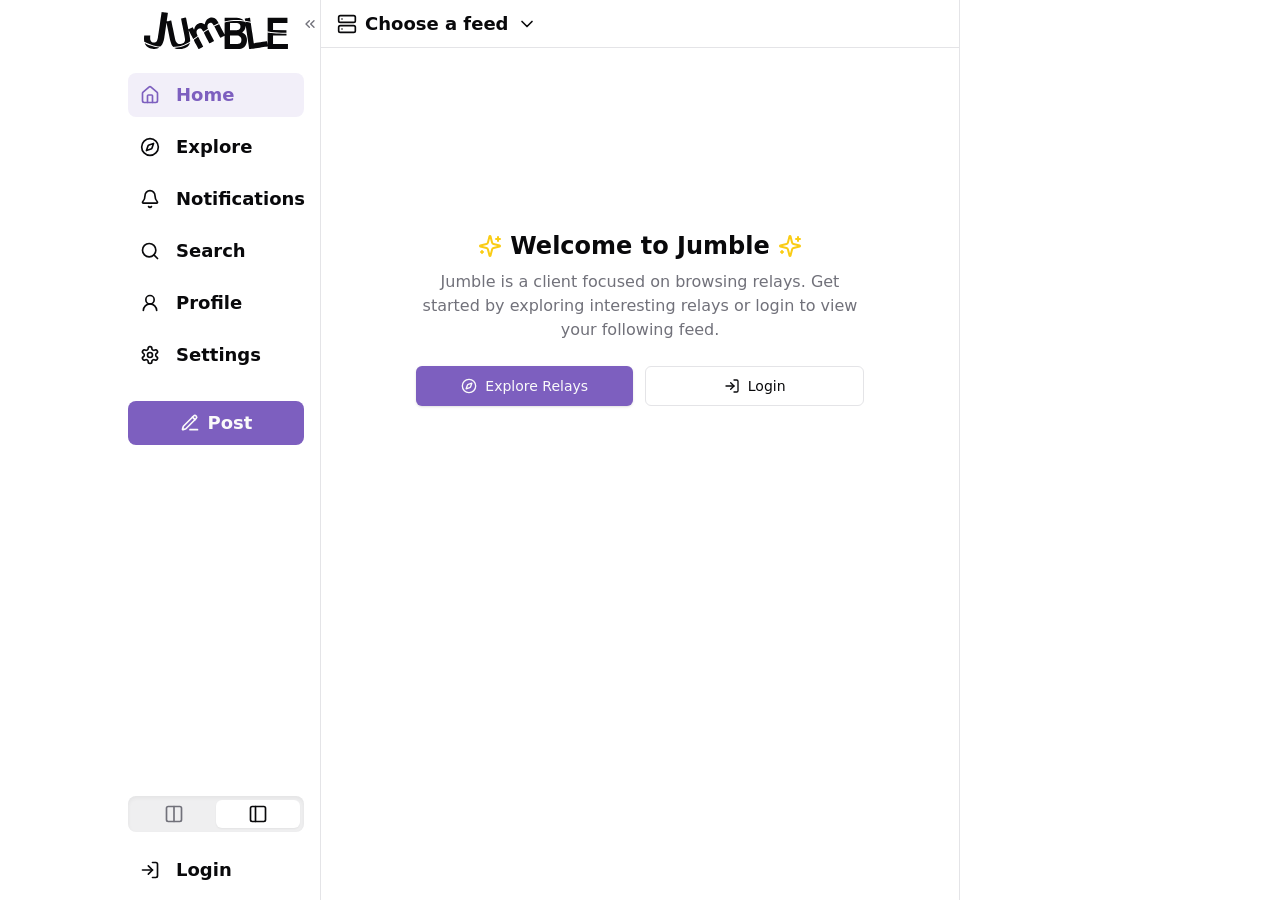
<file: index.html>
<!doctype html>
<html lang="en">
  <head>
    <meta charset="UTF-8" />
    <meta name="viewport" content="width=device-width, initial-scale=1.0, viewport-fit=cover" />

    <title>Jumble</title>
    <meta name="description" content="A user-friendly Nostr client for exploring relay feeds" />
    <meta
      name="keywords"
      content="jumble, nostr, web, client, relay, feed, social, pwa, simple, clean"
    />

    <meta name="apple-mobile-web-app-title" content="Jumble" />
    <link rel="icon" href="/favicon.ico" sizes="48x48" />
    <link rel="icon" href="/favicon.svg" sizes="any" type="image/svg+xml" />
    <meta name="theme-color" content="#171717" media="(prefers-color-scheme: dark)" />
    <meta name="theme-color" content="#FFFFFF" media="(prefers-color-scheme: light)" />

    <meta property="og:url" content="https://jumble.social" />
    <meta property="og:type" content="website" />
    <meta property="og:title" content="Jumble" />
    <meta
      property="og:description"
      content="A user-friendly Nostr client for exploring relay feeds"
    />
    <meta
      property="og:image"
      content="https://github.com/CodyTseng/jumble/blob/master/resources/og-image.png?raw=true"
    />
    <script type="module" crossorigin src="/assets/index-DAT8ymzg.js"></script>
    <link rel="stylesheet" crossorigin href="/assets/index-D54_c89b.css">
  <link rel="manifest" href="/manifest.webmanifest"><script id="vite-plugin-pwa:register-sw" src="/registerSW.js"></script></head>
  <body>
    <div id="root"></div>
  </body>
</html>
</file>
<file: assets/index-D54_c89b.css>
*,:before,:after{--tw-border-spacing-x: 0;--tw-border-spacing-y: 0;--tw-translate-x: 0;--tw-translate-y: 0;--tw-rotate: 0;--tw-skew-x: 0;--tw-skew-y: 0;--tw-scale-x: 1;--tw-scale-y: 1;--tw-pan-x: ;--tw-pan-y: ;--tw-pinch-zoom: ;--tw-scroll-snap-strictness: proximity;--tw-gradient-from-position: ;--tw-gradient-via-position: ;--tw-gradient-to-position: ;--tw-ordinal: ;--tw-slashed-zero: ;--tw-numeric-figure: ;--tw-numeric-spacing: ;--tw-numeric-fraction: ;--tw-ring-inset: ;--tw-ring-offset-width: 0px;--tw-ring-offset-color: #fff;--tw-ring-color: rgb(59 130 246 / .5);--tw-ring-offset-shadow: 0 0 #0000;--tw-ring-shadow: 0 0 #0000;--tw-shadow: 0 0 #0000;--tw-shadow-colored: 0 0 #0000;--tw-blur: ;--tw-brightness: ;--tw-contrast: ;--tw-grayscale: ;--tw-hue-rotate: ;--tw-invert: ;--tw-saturate: ;--tw-sepia: ;--tw-drop-shadow: ;--tw-backdrop-blur: ;--tw-backdrop-brightness: ;--tw-backdrop-contrast: ;--tw-backdrop-grayscale: ;--tw-backdrop-hue-rotate: ;--tw-backdrop-invert: ;--tw-backdrop-opacity: ;--tw-backdrop-saturate: ;--tw-backdrop-sepia: ;--tw-contain-size: ;--tw-contain-layout: ;--tw-contain-paint: ;--tw-contain-style: }::backdrop{--tw-border-spacing-x: 0;--tw-border-spacing-y: 0;--tw-translate-x: 0;--tw-translate-y: 0;--tw-rotate: 0;--tw-skew-x: 0;--tw-skew-y: 0;--tw-scale-x: 1;--tw-scale-y: 1;--tw-pan-x: ;--tw-pan-y: ;--tw-pinch-zoom: ;--tw-scroll-snap-strictness: proximity;--tw-gradient-from-position: ;--tw-gradient-via-position: ;--tw-gradient-to-position: ;--tw-ordinal: ;--tw-slashed-zero: ;--tw-numeric-figure: ;--tw-numeric-spacing: ;--tw-numeric-fraction: ;--tw-ring-inset: ;--tw-ring-offset-width: 0px;--tw-ring-offset-color: #fff;--tw-ring-color: rgb(59 130 246 / .5);--tw-ring-offset-shadow: 0 0 #0000;--tw-ring-shadow: 0 0 #0000;--tw-shadow: 0 0 #0000;--tw-shadow-colored: 0 0 #0000;--tw-blur: ;--tw-brightness: ;--tw-contrast: ;--tw-grayscale: ;--tw-hue-rotate: ;--tw-invert: ;--tw-saturate: ;--tw-sepia: ;--tw-drop-shadow: ;--tw-backdrop-blur: ;--tw-backdrop-brightness: ;--tw-backdrop-contrast: ;--tw-backdrop-grayscale: ;--tw-backdrop-hue-rotate: ;--tw-backdrop-invert: ;--tw-backdrop-opacity: ;--tw-backdrop-saturate: ;--tw-backdrop-sepia: ;--tw-contain-size: ;--tw-contain-layout: ;--tw-contain-paint: ;--tw-contain-style: }*,:before,:after{box-sizing:border-box;border-width:0;border-style:solid;border-color:#e5e7eb}:before,:after{--tw-content: ""}html,:host{line-height:1.5;-webkit-text-size-adjust:100%;-moz-tab-size:4;-o-tab-size:4;tab-size:4;font-family:ui-sans-serif,system-ui,sans-serif,"Apple Color Emoji","Segoe UI Emoji",Segoe UI Symbol,"Noto Color Emoji";font-feature-settings:normal;font-variation-settings:normal;-webkit-tap-highlight-color:transparent}body{margin:0;line-height:inherit}hr{height:0;color:inherit;border-top-width:1px}abbr:where([title]){-webkit-text-decoration:underline dotted;text-decoration:underline dotted}h1,h2,h3,h4,h5,h6{font-size:inherit;font-weight:inherit}a{color:inherit;text-decoration:inherit}b,strong{font-weight:bolder}code,kbd,samp,pre{font-family:ui-monospace,SFMono-Regular,Menlo,Monaco,Consolas,Liberation Mono,Courier New,monospace;font-feature-settings:normal;font-variation-settings:normal;font-size:1em}small{font-size:80%}sub,sup{font-size:75%;line-height:0;position:relative;vertical-align:baseline}sub{bottom:-.25em}sup{top:-.5em}table{text-indent:0;border-color:inherit;border-collapse:collapse}button,input,optgroup,select,textarea{font-family:inherit;font-feature-settings:inherit;font-variation-settings:inherit;font-size:100%;font-weight:inherit;line-height:inherit;letter-spacing:inherit;color:inherit;margin:0;padding:0}button,select{text-transform:none}button,input:where([type=button]),input:where([type=reset]),input:where([type=submit]){-webkit-appearance:button;background-color:transparent;background-image:none}:-moz-focusring{outline:auto}:-moz-ui-invalid{box-shadow:none}progress{vertical-align:baseline}::-webkit-inner-spin-button,::-webkit-outer-spin-button{height:auto}[type=search]{-webkit-appearance:textfield;outline-offset:-2px}::-webkit-search-decoration{-webkit-appearance:none}::-webkit-file-upload-button{-webkit-appearance:button;font:inherit}summary{display:list-item}blockquote,dl,dd,h1,h2,h3,h4,h5,h6,hr,figure,p,pre{margin:0}fieldset{margin:0;padding:0}legend{padding:0}ol,ul,menu{list-style:none;margin:0;padding:0}dialog{padding:0}textarea{resize:vertical}input::-moz-placeholder,textarea::-moz-placeholder{opacity:1;color:#9ca3af}input::placeholder,textarea::placeholder{opacity:1;color:#9ca3af}button,[role=button]{cursor:pointer}:disabled{cursor:default}img,svg,video,canvas,audio,iframe,embed,object{display:block;vertical-align:middle}img,video{max-width:100%;height:auto}[hidden]:where(:not([hidden=until-found])){display:none}*{border-color:hsl(var(--border));text-rendering:optimizeLegibility;-webkit-tap-highlight-color:transparent}html{font-family:ui-sans-serif,system-ui,sans-serif,"Apple Color Emoji","Segoe UI Emoji",Segoe UI Symbol,"Noto Color Emoji";-webkit-font-smoothing:antialiased;-moz-osx-font-smoothing:grayscale;--bc-color-brand: hsl(var(--primary));--bc-color-brand-dark: hsl(var(--primary));--bc-brand-mix: 100%;--bc-color-brand-button-text: hsl(var(--primary-foreground));--bc-color-brand-button-text-dark: hsl(var(--primary-foreground))}input,textarea,button{-webkit-appearance:none;-moz-appearance:none;appearance:none}body{background-color:hsl(var(--background));color:hsl(var(--foreground));-webkit-overflow-scrolling:touch;-moz-text-size-adjust:100%;text-size-adjust:100%;-webkit-text-size-adjust:100%;-webkit-user-select:none;-moz-user-select:none;user-select:none}body,html{overscroll-behavior-y:none}.clickable{cursor:pointer;transition:background-color .2s ease}.clickable:active{background-color:hsl(var(--muted) / .3)}.tiptap p.is-editor-empty:first-child:before{color:hsl(var(--muted-foreground));content:attr(data-placeholder);float:left;height:0;pointer-events:none}.scrollbar-hide{-ms-overflow-style:none;scrollbar-width:none}.scrollbar-hide::-webkit-scrollbar{display:none}@media (hover: hover) and (pointer: fine){.clickable:hover{background-color:hsl(var(--muted) / .3)}}@keyframes shimmer{0%{background-position:400% 0}to{background-position:0% 0}}.animate-shimmer{animation:shimmer 3s ease-in-out infinite}:root{--surface-background: 0 0% 98%;--background: 0 0% 100%;--foreground: 240 10% 3.9%;--card: 0 0% 100%;--card-foreground: 240 10% 3.9%;--popover: 0 0% 100%;--popover-foreground: 240 10% 3.9%;--primary: 259 43% 56%;--primary-hover: 259 43% 65%;--primary-foreground: 0 0% 98%;--secondary: 240 4.8% 94%;--secondary-foreground: 240 5.9% 10%;--muted: 240 4.8% 94%;--muted-foreground: 240 3.8% 46.1%;--accent: 240 4.8% 94%;--accent-foreground: 240 5.9% 10%;--destructive: 0 84.2% 60.2%;--destructive-foreground: 0 0% 98%;--border: 240 5.9% 90%;--input: 240 5.9% 90%;--ring: 259 43% 56%;--chart-1: 12 76% 61%;--chart-2: 173 58% 39%;--chart-3: 197 37% 24%;--chart-4: 43 74% 66%;--chart-5: 27 87% 67%;--radius: .5rem}.dark{--surface-background: 240 10% 3.9%;--background: 0 0% 9%;--foreground: 0 0% 98%;--card: 0 0% 9%;--card-foreground: 0 0% 98%;--popover: 0 0% 9%;--popover-foreground: 0 0% 98%;--primary: 259 43% 56%;--primary-hover: 259 43% 65%;--primary-foreground: 240 5.9% 10%;--secondary: 240 3.7% 15.9%;--secondary-foreground: 0 0% 98%;--muted: 240 3.7% 15.9%;--muted-foreground: 240 5% 64.9%;--accent: 240 3.7% 15.9%;--accent-foreground: 0 0% 98%;--destructive: 0 62.8% 30.6%;--destructive-foreground: 0 0% 98%;--border: 240 3.7% 15.9%;--input: 240 3.7% 15.9%;--ring: 259 43% 56%;--chart-1: 220 70% 50%;--chart-2: 160 60% 45%;--chart-3: 30 80% 55%;--chart-4: 280 65% 60%;--chart-5: 340 75% 55%}.dark.pure-black{--surface-background: 0 0% 0%;--background: 0 0% 0%;--card: 0 0% 0%;--popover: 0 0% 0%}.dark input[type=datetime-local]::-webkit-calendar-picker-indicator{filter:invert(1) brightness(1.5)}.\!container{width:100%!important}.container{width:100%}@media (min-width: 640px){.\!container{max-width:640px!important}.container{max-width:640px}}@media (min-width: 768px){.\!container{max-width:768px!important}.container{max-width:768px}}@media (min-width: 1024px){.\!container{max-width:1024px!important}.container{max-width:1024px}}@media (min-width: 1280px){.\!container{max-width:1280px!important}.container{max-width:1280px}}@media (min-width: 1536px){.\!container{max-width:1536px!important}.container{max-width:1536px}}.prose{color:var(--tw-prose-body);max-width:65ch}.prose :where(p):not(:where([class~=not-prose],[class~=not-prose] *)){margin-top:1.25em;margin-bottom:1.25em}.prose :where([class~=lead]):not(:where([class~=not-prose],[class~=not-prose] *)){color:var(--tw-prose-lead);font-size:1.25em;line-height:1.6;margin-top:1.2em;margin-bottom:1.2em}.prose :where(a):not(:where([class~=not-prose],[class~=not-prose] *)){color:var(--tw-prose-links);text-decoration:underline;font-weight:500}.prose :where(strong):not(:where([class~=not-prose],[class~=not-prose] *)){color:var(--tw-prose-bold);font-weight:600}.prose :where(a strong):not(:where([class~=not-prose],[class~=not-prose] *)){color:inherit}.prose :where(blockquote strong):not(:where([class~=not-prose],[class~=not-prose] *)){color:inherit}.prose :where(thead th strong):not(:where([class~=not-prose],[class~=not-prose] *)){color:inherit}.prose :where(ol):not(:where([class~=not-prose],[class~=not-prose] *)){list-style-type:decimal;margin-top:1.25em;margin-bottom:1.25em;padding-inline-start:1.625em}.prose :where(ol[type=A]):not(:where([class~=not-prose],[class~=not-prose] *)){list-style-type:upper-alpha}.prose :where(ol[type=a]):not(:where([class~=not-prose],[class~=not-prose] *)){list-style-type:lower-alpha}.prose :where(ol[type=A s]):not(:where([class~=not-prose],[class~=not-prose] *)){list-style-type:upper-alpha}.prose :where(ol[type=a s]):not(:where([class~=not-prose],[class~=not-prose] *)){list-style-type:lower-alpha}.prose :where(ol[type=I]):not(:where([class~=not-prose],[class~=not-prose] *)){list-style-type:upper-roman}.prose :where(ol[type=i]):not(:where([class~=not-prose],[class~=not-prose] *)){list-style-type:lower-roman}.prose :where(ol[type=I s]):not(:where([class~=not-prose],[class~=not-prose] *)){list-style-type:upper-roman}.prose :where(ol[type=i s]):not(:where([class~=not-prose],[class~=not-prose] *)){list-style-type:lower-roman}.prose :where(ol[type="1"]):not(:where([class~=not-prose],[class~=not-prose] *)){list-style-type:decimal}.prose :where(ul):not(:where([class~=not-prose],[class~=not-prose] *)){list-style-type:disc;margin-top:1.25em;margin-bottom:1.25em;padding-inline-start:1.625em}.prose :where(ol>li):not(:where([class~=not-prose],[class~=not-prose] *))::marker{font-weight:400;color:var(--tw-prose-counters)}.prose :where(ul>li):not(:where([class~=not-prose],[class~=not-prose] *))::marker{color:var(--tw-prose-bullets)}.prose :where(dt):not(:where([class~=not-prose],[class~=not-prose] *)){color:var(--tw-prose-headings);font-weight:600;margin-top:1.25em}.prose :where(hr):not(:where([class~=not-prose],[class~=not-prose] *)){border-color:var(--tw-prose-hr);border-top-width:1px;margin-top:3em;margin-bottom:3em}.prose :where(blockquote):not(:where([class~=not-prose],[class~=not-prose] *)){font-weight:500;font-style:italic;color:var(--tw-prose-quotes);border-inline-start-width:.25rem;border-inline-start-color:var(--tw-prose-quote-borders);quotes:"“""”""‘""’";margin-top:1.6em;margin-bottom:1.6em;padding-inline-start:1em}.prose :where(blockquote p:first-of-type):not(:where([class~=not-prose],[class~=not-prose] *)):before{content:open-quote}.prose :where(blockquote p:last-of-type):not(:where([class~=not-prose],[class~=not-prose] *)):after{content:close-quote}.prose :where(h1):not(:where([class~=not-prose],[class~=not-prose] *)){color:var(--tw-prose-headings);font-weight:800;font-size:2.25em;margin-top:0;margin-bottom:.8888889em;line-height:1.1111111}.prose :where(h1 strong):not(:where([class~=not-prose],[class~=not-prose] *)){font-weight:900;color:inherit}.prose :where(h2):not(:where([class~=not-prose],[class~=not-prose] *)){color:var(--tw-prose-headings);font-weight:700;font-size:1.5em;margin-top:2em;margin-bottom:1em;line-height:1.3333333}.prose :where(h2 strong):not(:where([class~=not-prose],[class~=not-prose] *)){font-weight:800;color:inherit}.prose :where(h3):not(:where([class~=not-prose],[class~=not-prose] *)){color:var(--tw-prose-headings);font-weight:600;font-size:1.25em;margin-top:1.6em;margin-bottom:.6em;line-height:1.6}.prose :where(h3 strong):not(:where([class~=not-prose],[class~=not-prose] *)){font-weight:700;color:inherit}.prose :where(h4):not(:where([class~=not-prose],[class~=not-prose] *)){color:var(--tw-prose-headings);font-weight:600;margin-top:1.5em;margin-bottom:.5em;line-height:1.5}.prose :where(h4 strong):not(:where([class~=not-prose],[class~=not-prose] *)){font-weight:700;color:inherit}.prose :where(img):not(:where([class~=not-prose],[class~=not-prose] *)){margin-top:2em;margin-bottom:2em}.prose :where(picture):not(:where([class~=not-prose],[class~=not-prose] *)){display:block;margin-top:2em;margin-bottom:2em}.prose :where(video):not(:where([class~=not-prose],[class~=not-prose] *)){margin-top:2em;margin-bottom:2em}.prose :where(kbd):not(:where([class~=not-prose],[class~=not-prose] *)){font-weight:500;font-family:inherit;color:var(--tw-prose-kbd);box-shadow:0 0 0 1px rgb(var(--tw-prose-kbd-shadows) / 10%),0 3px rgb(var(--tw-prose-kbd-shadows) / 10%);font-size:.875em;border-radius:.3125rem;padding-top:.1875em;padding-inline-end:.375em;padding-bottom:.1875em;padding-inline-start:.375em}.prose :where(code):not(:where([class~=not-prose],[class~=not-prose] *)){color:var(--tw-prose-code);font-weight:600;font-size:.875em}.prose :where(code):not(:where([class~=not-prose],[class~=not-prose] *)):before{content:"`"}.prose :where(code):not(:where([class~=not-prose],[class~=not-prose] *)):after{content:"`"}.prose :where(a code):not(:where([class~=not-prose],[class~=not-prose] *)){color:inherit}.prose :where(h1 code):not(:where([class~=not-prose],[class~=not-prose] *)){color:inherit}.prose :where(h2 code):not(:where([class~=not-prose],[class~=not-prose] *)){color:inherit;font-size:.875em}.prose :where(h3 code):not(:where([class~=not-prose],[class~=not-prose] *)){color:inherit;font-size:.9em}.prose :where(h4 code):not(:where([class~=not-prose],[class~=not-prose] *)){color:inherit}.prose :where(blockquote code):not(:where([class~=not-prose],[class~=not-prose] *)){color:inherit}.prose :where(thead th code):not(:where([class~=not-prose],[class~=not-prose] *)){color:inherit}.prose :where(pre):not(:where([class~=not-prose],[class~=not-prose] *)){color:var(--tw-prose-pre-code);background-color:var(--tw-prose-pre-bg);overflow-x:auto;font-weight:400;font-size:.875em;line-height:1.7142857;margin-top:1.7142857em;margin-bottom:1.7142857em;border-radius:.375rem;padding-top:.8571429em;padding-inline-end:1.1428571em;padding-bottom:.8571429em;padding-inline-start:1.1428571em}.prose :where(pre code):not(:where([class~=not-prose],[class~=not-prose] *)){background-color:transparent;border-width:0;border-radius:0;padding:0;font-weight:inherit;color:inherit;font-size:inherit;font-family:inherit;line-height:inherit}.prose :where(pre code):not(:where([class~=not-prose],[class~=not-prose] *)):before{content:none}.prose :where(pre code):not(:where([class~=not-prose],[class~=not-prose] *)):after{content:none}.prose :where(table):not(:where([class~=not-prose],[class~=not-prose] *)){width:100%;table-layout:auto;margin-top:2em;margin-bottom:2em;font-size:.875em;line-height:1.7142857}.prose :where(thead):not(:where([class~=not-prose],[class~=not-prose] *)){border-bottom-width:1px;border-bottom-color:var(--tw-prose-th-borders)}.prose :where(thead th):not(:where([class~=not-prose],[class~=not-prose] *)){color:var(--tw-prose-headings);font-weight:600;vertical-align:bottom;padding-inline-end:.5714286em;padding-bottom:.5714286em;padding-inline-start:.5714286em}.prose :where(tbody tr):not(:where([class~=not-prose],[class~=not-prose] *)){border-bottom-width:1px;border-bottom-color:var(--tw-prose-td-borders)}.prose :where(tbody tr:last-child):not(:where([class~=not-prose],[class~=not-prose] *)){border-bottom-width:0}.prose :where(tbody td):not(:where([class~=not-prose],[class~=not-prose] *)){vertical-align:baseline}.prose :where(tfoot):not(:where([class~=not-prose],[class~=not-prose] *)){border-top-width:1px;border-top-color:var(--tw-prose-th-borders)}.prose :where(tfoot td):not(:where([class~=not-prose],[class~=not-prose] *)){vertical-align:top}.prose :where(th,td):not(:where([class~=not-prose],[class~=not-prose] *)){text-align:start}.prose :where(figure>*):not(:where([class~=not-prose],[class~=not-prose] *)){margin-top:0;margin-bottom:0}.prose :where(figcaption):not(:where([class~=not-prose],[class~=not-prose] *)){color:var(--tw-prose-captions);font-size:.875em;line-height:1.4285714;margin-top:.8571429em}.prose{--tw-prose-body: #374151;--tw-prose-headings: #111827;--tw-prose-lead: #4b5563;--tw-prose-links: #111827;--tw-prose-bold: #111827;--tw-prose-counters: #6b7280;--tw-prose-bullets: #d1d5db;--tw-prose-hr: #e5e7eb;--tw-prose-quotes: #111827;--tw-prose-quote-borders: #e5e7eb;--tw-prose-captions: #6b7280;--tw-prose-kbd: #111827;--tw-prose-kbd-shadows: 17 24 39;--tw-prose-code: #111827;--tw-prose-pre-code: #e5e7eb;--tw-prose-pre-bg: #1f2937;--tw-prose-th-borders: #d1d5db;--tw-prose-td-borders: #e5e7eb;--tw-prose-invert-body: #d1d5db;--tw-prose-invert-headings: #fff;--tw-prose-invert-lead: #9ca3af;--tw-prose-invert-links: #fff;--tw-prose-invert-bold: #fff;--tw-prose-invert-counters: #9ca3af;--tw-prose-invert-bullets: #4b5563;--tw-prose-invert-hr: #374151;--tw-prose-invert-quotes: #f3f4f6;--tw-prose-invert-quote-borders: #374151;--tw-prose-invert-captions: #9ca3af;--tw-prose-invert-kbd: #fff;--tw-prose-invert-kbd-shadows: 255 255 255;--tw-prose-invert-code: #fff;--tw-prose-invert-pre-code: #d1d5db;--tw-prose-invert-pre-bg: rgb(0 0 0 / 50%);--tw-prose-invert-th-borders: #4b5563;--tw-prose-invert-td-borders: #374151;font-size:1rem;line-height:1.75}.prose :where(picture>img):not(:where([class~=not-prose],[class~=not-prose] *)){margin-top:0;margin-bottom:0}.prose :where(li):not(:where([class~=not-prose],[class~=not-prose] *)){margin-top:.5em;margin-bottom:.5em}.prose :where(ol>li):not(:where([class~=not-prose],[class~=not-prose] *)){padding-inline-start:.375em}.prose :where(ul>li):not(:where([class~=not-prose],[class~=not-prose] *)){padding-inline-start:.375em}.prose :where(.prose>ul>li p):not(:where([class~=not-prose],[class~=not-prose] *)){margin-top:.75em;margin-bottom:.75em}.prose :where(.prose>ul>li>p:first-child):not(:where([class~=not-prose],[class~=not-prose] *)){margin-top:1.25em}.prose :where(.prose>ul>li>p:last-child):not(:where([class~=not-prose],[class~=not-prose] *)){margin-bottom:1.25em}.prose :where(.prose>ol>li>p:first-child):not(:where([class~=not-prose],[class~=not-prose] *)){margin-top:1.25em}.prose :where(.prose>ol>li>p:last-child):not(:where([class~=not-prose],[class~=not-prose] *)){margin-bottom:1.25em}.prose :where(ul ul,ul ol,ol ul,ol ol):not(:where([class~=not-prose],[class~=not-prose] *)){margin-top:.75em;margin-bottom:.75em}.prose :where(dl):not(:where([class~=not-prose],[class~=not-prose] *)){margin-top:1.25em;margin-bottom:1.25em}.prose :where(dd):not(:where([class~=not-prose],[class~=not-prose] *)){margin-top:.5em;padding-inline-start:1.625em}.prose :where(hr+*):not(:where([class~=not-prose],[class~=not-prose] *)){margin-top:0}.prose :where(h2+*):not(:where([class~=not-prose],[class~=not-prose] *)){margin-top:0}.prose :where(h3+*):not(:where([class~=not-prose],[class~=not-prose] *)){margin-top:0}.prose :where(h4+*):not(:where([class~=not-prose],[class~=not-prose] *)){margin-top:0}.prose :where(thead th:first-child):not(:where([class~=not-prose],[class~=not-prose] *)){padding-inline-start:0}.prose :where(thead th:last-child):not(:where([class~=not-prose],[class~=not-prose] *)){padding-inline-end:0}.prose :where(tbody td,tfoot td):not(:where([class~=not-prose],[class~=not-prose] *)){padding-top:.5714286em;padding-inline-end:.5714286em;padding-bottom:.5714286em;padding-inline-start:.5714286em}.prose :where(tbody td:first-child,tfoot td:first-child):not(:where([class~=not-prose],[class~=not-prose] *)){padding-inline-start:0}.prose :where(tbody td:last-child,tfoot td:last-child):not(:where([class~=not-prose],[class~=not-prose] *)){padding-inline-end:0}.prose :where(figure):not(:where([class~=not-prose],[class~=not-prose] *)){margin-top:2em;margin-bottom:2em}.prose :where(.prose>:first-child):not(:where([class~=not-prose],[class~=not-prose] *)){margin-top:0}.prose :where(.prose>:last-child):not(:where([class~=not-prose],[class~=not-prose] *)){margin-bottom:0}.prose-zinc{--tw-prose-body: #3f3f46;--tw-prose-headings: #18181b;--tw-prose-lead: #52525b;--tw-prose-links: #18181b;--tw-prose-bold: #18181b;--tw-prose-counters: #71717a;--tw-prose-bullets: #d4d4d8;--tw-prose-hr: #e4e4e7;--tw-prose-quotes: #18181b;--tw-prose-quote-borders: #e4e4e7;--tw-prose-captions: #71717a;--tw-prose-kbd: #18181b;--tw-prose-kbd-shadows: 24 24 27;--tw-prose-code: #18181b;--tw-prose-pre-code: #e4e4e7;--tw-prose-pre-bg: #27272a;--tw-prose-th-borders: #d4d4d8;--tw-prose-td-borders: #e4e4e7;--tw-prose-invert-body: #d4d4d8;--tw-prose-invert-headings: #fff;--tw-prose-invert-lead: #a1a1aa;--tw-prose-invert-links: #fff;--tw-prose-invert-bold: #fff;--tw-prose-invert-counters: #a1a1aa;--tw-prose-invert-bullets: #52525b;--tw-prose-invert-hr: #3f3f46;--tw-prose-invert-quotes: #f4f4f5;--tw-prose-invert-quote-borders: #3f3f46;--tw-prose-invert-captions: #a1a1aa;--tw-prose-invert-kbd: #fff;--tw-prose-invert-kbd-shadows: 255 255 255;--tw-prose-invert-code: #fff;--tw-prose-invert-pre-code: #d4d4d8;--tw-prose-invert-pre-bg: rgb(0 0 0 / 50%);--tw-prose-invert-th-borders: #52525b;--tw-prose-invert-td-borders: #3f3f46}.sr-only{position:absolute;width:1px;height:1px;padding:0;margin:-1px;overflow:hidden;clip:rect(0,0,0,0);white-space:nowrap;border-width:0}.pointer-events-none{pointer-events:none}.pointer-events-auto{pointer-events:auto}.\!visible{visibility:visible!important}.visible{visibility:visible}.invisible{visibility:hidden}.\!collapse{visibility:collapse!important}.collapse{visibility:collapse}.static{position:static}.fixed{position:fixed}.absolute{position:absolute}.relative{position:relative}.sticky{position:sticky}.inset-0{top:0;right:0;bottom:0;left:0}.inset-x-0{left:0;right:0}.inset-y-0{top:0;bottom:0}.-bottom-12{bottom:-3rem}.-top-0\.5{top:-.125rem}.-top-1{top:-.25rem}.-top-12{top:-3rem}.bottom-0{bottom:0}.bottom-20{bottom:5rem}.left-0{left:0}.left-1\/2{left:50%}.left-2{left:.5rem}.left-3{left:.75rem}.left-4{left:1rem}.left-7{left:1.75rem}.left-\[50\%\]{left:50%}.right-0{right:0}.right-0\.5{right:.125rem}.right-1{right:.25rem}.right-2{right:.5rem}.right-3{right:.75rem}.right-4{right:1rem}.top-0{top:0}.top-1\/2{top:50%}.top-12{top:3rem}.top-2{top:.5rem}.top-24{top:6rem}.top-3{top:.75rem}.top-4{top:1rem}.top-5{top:1.25rem}.top-\[50\%\]{top:50%}.top-full{top:100%}.z-10{z-index:10}.z-20{z-index:20}.z-30{z-index:30}.z-40{z-index:40}.z-50{z-index:50}.m-0{margin:0}.m-0\.5{margin:.125rem}.m-1{margin:.25rem}.m-2{margin:.5rem}.-mx-1{margin-left:-.25rem;margin-right:-.25rem}.mx-2{margin-left:.5rem;margin-right:.5rem}.mx-auto{margin-left:auto;margin-right:auto}.my-0{margin-top:0;margin-bottom:0}.my-1{margin-top:.25rem;margin-bottom:.25rem}.my-2{margin-top:.5rem;margin-bottom:.5rem}.my-3{margin-top:.75rem;margin-bottom:.75rem}.my-4{margin-top:1rem;margin-bottom:1rem}.-ml-4{margin-left:-1rem}.-mt-4{margin-top:-1rem}.mb-1{margin-bottom:.25rem}.mb-2{margin-bottom:.5rem}.mb-3{margin-bottom:.75rem}.mb-4{margin-bottom:1rem}.ml-14{margin-left:3.5rem}.ml-3\.5{margin-left:.875rem}.ml-4{margin-left:1rem}.ml-5{margin-left:1.25rem}.ml-auto{margin-left:auto}.mr-1{margin-right:.25rem}.mr-2{margin-right:.5rem}.mr-4{margin-right:1rem}.mt-0\.5{margin-top:.125rem}.mt-1{margin-top:.25rem}.mt-1\.5{margin-top:.375rem}.mt-14{margin-top:3.5rem}.mt-2{margin-top:.5rem}.mt-24{margin-top:6rem}.mt-3{margin-top:.75rem}.mt-4{margin-top:1rem}.mt-auto{margin-top:auto}.line-clamp-1{overflow:hidden;display:-webkit-box;-webkit-box-orient:vertical;-webkit-line-clamp:1}.line-clamp-2{overflow:hidden;display:-webkit-box;-webkit-box-orient:vertical;-webkit-line-clamp:2}.line-clamp-3{overflow:hidden;display:-webkit-box;-webkit-box-orient:vertical;-webkit-line-clamp:3}.line-clamp-4{overflow:hidden;display:-webkit-box;-webkit-box-orient:vertical;-webkit-line-clamp:4}.line-clamp-5{overflow:hidden;display:-webkit-box;-webkit-box-orient:vertical;-webkit-line-clamp:5}.line-clamp-6{overflow:hidden;display:-webkit-box;-webkit-box-orient:vertical;-webkit-line-clamp:6}.block{display:block}.inline-block{display:inline-block}.inline{display:inline}.flex{display:flex}.inline-flex{display:inline-flex}.grid{display:grid}.hidden{display:none}.aspect-\[3\/1\]{aspect-ratio:3/1}.aspect-\[4\/3\]{aspect-ratio:4/3}.aspect-\[9\/16\]{aspect-ratio:9/16}.aspect-square{aspect-ratio:1 / 1}.aspect-video{aspect-ratio:16 / 9}.\!size-3{width:.75rem!important;height:.75rem!important}.\!size-5{width:1.25rem!important;height:1.25rem!important}.size-10{width:2.5rem;height:2.5rem}.size-12{width:3rem;height:3rem}.size-14{width:3.5rem;height:3.5rem}.size-2{width:.5rem;height:.5rem}.size-3{width:.75rem;height:.75rem}.size-3\.5{width:.875rem;height:.875rem}.size-4{width:1rem;height:1rem}.size-40{width:10rem;height:10rem}.size-5{width:1.25rem;height:1.25rem}.size-6{width:1.5rem;height:1.5rem}.size-8{width:2rem;height:2rem}.size-full{width:100%;height:100%}.h-0\.5{height:.125rem}.h-1{height:.25rem}.h-1\.5{height:.375rem}.h-10{height:2.5rem}.h-11{height:2.75rem}.h-12{height:3rem}.h-16{height:4rem}.h-2{height:.5rem}.h-2\.5{height:.625rem}.h-20{height:5rem}.h-24{height:6rem}.h-3{height:.75rem}.h-3\.5{height:.875rem}.h-4{height:1rem}.h-40{height:10rem}.h-44{height:11rem}.h-5{height:1.25rem}.h-6{height:1.5rem}.h-7{height:1.75rem}.h-8{height:2rem}.h-9{height:2.25rem}.h-\[1px\]{height:1px}.h-\[30vh\]{height:30vh}.h-\[52px\]{height:52px}.h-\[60vh\]{height:60vh}.h-\[var\(--radix-select-trigger-height\)\]{height:var(--radix-select-trigger-height)}.h-\[var\(--vh\)\]{height:var(--vh)}.h-auto{height:auto}.h-fit{height:-moz-fit-content;height:fit-content}.h-full{height:100%}.h-px{height:1px}.h-screen{height:100vh}.max-h-48{max-height:12rem}.max-h-60{max-height:15rem}.max-h-80{max-height:20rem}.max-h-96{max-height:24rem}.max-h-\[50vh\]{max-height:50vh}.max-h-\[60vh\]{max-height:60vh}.max-h-\[80vh\]{max-height:80vh}.max-h-\[90vh\]{max-height:90vh}.max-h-screen{max-height:100vh}.min-h-14{min-height:3.5rem}.min-h-20{min-height:5rem}.min-h-36{min-height:9rem}.min-h-52{min-height:13rem}.min-h-9{min-height:2.25rem}.min-h-\[60vh\]{min-height:60vh}.min-h-\[80px\]{min-height:80px}.min-h-\[80vh\]{min-height:80vh}.min-h-screen{min-height:100vh}.w-0{width:0px}.w-1{width:.25rem}.w-1\/2{width:50%}.w-10{width:2.5rem}.w-12{width:3rem}.w-16{width:4rem}.w-2{width:.5rem}.w-2\.5{width:.625rem}.w-2\/3{width:66.666667%}.w-20{width:5rem}.w-24{width:6rem}.w-28{width:7rem}.w-3{width:.75rem}.w-3\.5{width:.875rem}.w-3\/4{width:75%}.w-32{width:8rem}.w-4{width:1rem}.w-40{width:10rem}.w-44{width:11rem}.w-48{width:12rem}.w-5{width:1.25rem}.w-52{width:13rem}.w-56{width:14rem}.w-6{width:1.5rem}.w-64{width:16rem}.w-7{width:1.75rem}.w-72{width:18rem}.w-8{width:2rem}.w-80{width:20rem}.w-9{width:2.25rem}.w-96{width:24rem}.w-\[100px\]{width:100px}.w-\[180px\]{width:180px}.w-\[1px\]{width:1px}.w-\[520px\]{width:520px}.w-fit{width:-moz-fit-content;width:fit-content}.w-full{width:100%}.w-px{width:1px}.w-screen{width:100vw}.min-w-0{min-width:0px}.min-w-20{min-width:5rem}.min-w-28{min-width:7rem}.min-w-52{min-width:13rem}.min-w-6{min-width:1.5rem}.min-w-\[8rem\]{min-width:8rem}.min-w-\[var\(--radix-select-trigger-width\)\]{min-width:var(--radix-select-trigger-width)}.max-w-2xl{max-width:42rem}.max-w-32{max-width:8rem}.max-w-44{max-width:11rem}.max-w-60{max-width:15rem}.max-w-72{max-width:18rem}.max-w-96{max-width:24rem}.max-w-\[280px\]{max-width:280px}.max-w-fit{max-width:-moz-fit-content;max-width:fit-content}.max-w-full{max-width:100%}.max-w-lg{max-width:32rem}.max-w-md{max-width:28rem}.max-w-none{max-width:none}.max-w-sm{max-width:24rem}.max-w-xs{max-width:20rem}.flex-1{flex:1 1 0%}.flex-shrink-0{flex-shrink:0}.shrink{flex-shrink:1}.shrink-0{flex-shrink:0}.flex-grow,.grow{flex-grow:1}.grow-0{flex-grow:0}.basis-11\/12{flex-basis:91.666667%}.basis-full{flex-basis:100%}.-translate-x-1\/2{--tw-translate-x: -50%;transform:translate(var(--tw-translate-x),var(--tw-translate-y)) rotate(var(--tw-rotate)) skew(var(--tw-skew-x)) skewY(var(--tw-skew-y)) scaleX(var(--tw-scale-x)) scaleY(var(--tw-scale-y))}.-translate-y-1{--tw-translate-y: -.25rem;transform:translate(var(--tw-translate-x),var(--tw-translate-y)) rotate(var(--tw-rotate)) skew(var(--tw-skew-x)) skewY(var(--tw-skew-y)) scaleX(var(--tw-scale-x)) scaleY(var(--tw-scale-y))}.-translate-y-1\/2{--tw-translate-y: -50%;transform:translate(var(--tw-translate-x),var(--tw-translate-y)) rotate(var(--tw-rotate)) skew(var(--tw-skew-x)) skewY(var(--tw-skew-y)) scaleX(var(--tw-scale-x)) scaleY(var(--tw-scale-y))}.-translate-y-\[calc\(100\%\+12rem\)\]{--tw-translate-y: calc((100% + 12rem)*-1) ;transform:translate(var(--tw-translate-x),var(--tw-translate-y)) rotate(var(--tw-rotate)) skew(var(--tw-skew-x)) skewY(var(--tw-skew-y)) scaleX(var(--tw-scale-x)) scaleY(var(--tw-scale-y))}.translate-x-0{--tw-translate-x: 0px;transform:translate(var(--tw-translate-x),var(--tw-translate-y)) rotate(var(--tw-rotate)) skew(var(--tw-skew-x)) skewY(var(--tw-skew-y)) scaleX(var(--tw-scale-x)) scaleY(var(--tw-scale-y))}.translate-x-\[-50\%\]{--tw-translate-x: -50%;transform:translate(var(--tw-translate-x),var(--tw-translate-y)) rotate(var(--tw-rotate)) skew(var(--tw-skew-x)) skewY(var(--tw-skew-y)) scaleX(var(--tw-scale-x)) scaleY(var(--tw-scale-y))}.translate-x-full{--tw-translate-x: 100%;transform:translate(var(--tw-translate-x),var(--tw-translate-y)) rotate(var(--tw-rotate)) skew(var(--tw-skew-x)) skewY(var(--tw-skew-y)) scaleX(var(--tw-scale-x)) scaleY(var(--tw-scale-y))}.translate-y-0{--tw-translate-y: 0px;transform:translate(var(--tw-translate-x),var(--tw-translate-y)) rotate(var(--tw-rotate)) skew(var(--tw-skew-x)) skewY(var(--tw-skew-y)) scaleX(var(--tw-scale-x)) scaleY(var(--tw-scale-y))}.translate-y-1\/2{--tw-translate-y: 50%;transform:translate(var(--tw-translate-x),var(--tw-translate-y)) rotate(var(--tw-rotate)) skew(var(--tw-skew-x)) skewY(var(--tw-skew-y)) scaleX(var(--tw-scale-x)) scaleY(var(--tw-scale-y))}.translate-y-\[-50\%\]{--tw-translate-y: -50%;transform:translate(var(--tw-translate-x),var(--tw-translate-y)) rotate(var(--tw-rotate)) skew(var(--tw-skew-x)) skewY(var(--tw-skew-y)) scaleX(var(--tw-scale-x)) scaleY(var(--tw-scale-y))}.rotate-180{--tw-rotate: 180deg;transform:translate(var(--tw-translate-x),var(--tw-translate-y)) rotate(var(--tw-rotate)) skew(var(--tw-skew-x)) skewY(var(--tw-skew-y)) scaleX(var(--tw-scale-x)) scaleY(var(--tw-scale-y))}.rotate-90{--tw-rotate: 90deg;transform:translate(var(--tw-translate-x),var(--tw-translate-y)) rotate(var(--tw-rotate)) skew(var(--tw-skew-x)) skewY(var(--tw-skew-y)) scaleX(var(--tw-scale-x)) scaleY(var(--tw-scale-y))}.transform{transform:translate(var(--tw-translate-x),var(--tw-translate-y)) rotate(var(--tw-rotate)) skew(var(--tw-skew-x)) skewY(var(--tw-skew-y)) scaleX(var(--tw-scale-x)) scaleY(var(--tw-scale-y))}@keyframes pulse{50%{opacity:.5}}.animate-pulse{animation:pulse 2s cubic-bezier(.4,0,.6,1) infinite}@keyframes spin{to{transform:rotate(360deg)}}.animate-spin{animation:spin 1s linear infinite}.cursor-default{cursor:default}.cursor-grab{cursor:grab}.cursor-not-allowed{cursor:not-allowed}.cursor-pointer{cursor:pointer}.cursor-wait{cursor:wait}.cursor-zoom-in{cursor:zoom-in}.touch-none{touch-action:none}.select-none{-webkit-user-select:none;-moz-user-select:none;user-select:none}.select-text{-webkit-user-select:text;-moz-user-select:text;user-select:text}.resize{resize:both}.scroll-mt-12{scroll-margin-top:3rem}.scroll-mt-\[calc\(6rem\+1px\)\]{scroll-margin-top:calc(6rem + 1px)}.grid-cols-2{grid-template-columns:repeat(2,minmax(0,1fr))}.grid-cols-3{grid-template-columns:repeat(3,minmax(0,1fr))}.grid-cols-4{grid-template-columns:repeat(4,minmax(0,1fr))}.grid-cols-6{grid-template-columns:repeat(6,minmax(0,1fr))}.flex-col{flex-direction:column}.flex-col-reverse{flex-direction:column-reverse}.flex-wrap{flex-wrap:wrap}.items-start{align-items:flex-start}.items-end{align-items:flex-end}.items-center{align-items:center}.items-baseline{align-items:baseline}.justify-start{justify-content:flex-start}.justify-end{justify-content:flex-end}.justify-center{justify-content:center}.justify-between{justify-content:space-between}.justify-around{justify-content:space-around}.gap-0\.5{gap:.125rem}.gap-1{gap:.25rem}.gap-1\.5{gap:.375rem}.gap-2{gap:.5rem}.gap-2\.5{gap:.625rem}.gap-3{gap:.75rem}.gap-4{gap:1rem}.gap-5{gap:1.25rem}.gap-8{gap:2rem}.-space-x-2>:not([hidden])~:not([hidden]){--tw-space-x-reverse: 0;margin-right:calc(-.5rem * var(--tw-space-x-reverse));margin-left:calc(-.5rem * calc(1 - var(--tw-space-x-reverse)))}.space-x-1>:not([hidden])~:not([hidden]){--tw-space-x-reverse: 0;margin-right:calc(.25rem * var(--tw-space-x-reverse));margin-left:calc(.25rem * calc(1 - var(--tw-space-x-reverse)))}.space-x-2>:not([hidden])~:not([hidden]){--tw-space-x-reverse: 0;margin-right:calc(.5rem * var(--tw-space-x-reverse));margin-left:calc(.5rem * calc(1 - var(--tw-space-x-reverse)))}.space-y-1>:not([hidden])~:not([hidden]){--tw-space-y-reverse: 0;margin-top:calc(.25rem * calc(1 - var(--tw-space-y-reverse)));margin-bottom:calc(.25rem * var(--tw-space-y-reverse))}.space-y-1\.5>:not([hidden])~:not([hidden]){--tw-space-y-reverse: 0;margin-top:calc(.375rem * calc(1 - var(--tw-space-y-reverse)));margin-bottom:calc(.375rem * var(--tw-space-y-reverse))}.space-y-2>:not([hidden])~:not([hidden]){--tw-space-y-reverse: 0;margin-top:calc(.5rem * calc(1 - var(--tw-space-y-reverse)));margin-bottom:calc(.5rem * var(--tw-space-y-reverse))}.space-y-3>:not([hidden])~:not([hidden]){--tw-space-y-reverse: 0;margin-top:calc(.75rem * calc(1 - var(--tw-space-y-reverse)));margin-bottom:calc(.75rem * var(--tw-space-y-reverse))}.space-y-4>:not([hidden])~:not([hidden]){--tw-space-y-reverse: 0;margin-top:calc(1rem * calc(1 - var(--tw-space-y-reverse)));margin-bottom:calc(1rem * var(--tw-space-y-reverse))}.space-y-6>:not([hidden])~:not([hidden]){--tw-space-y-reverse: 0;margin-top:calc(1.5rem * calc(1 - var(--tw-space-y-reverse)));margin-bottom:calc(1.5rem * var(--tw-space-y-reverse))}.self-start{align-self:flex-start}.overflow-auto{overflow:auto}.overflow-hidden{overflow:hidden}.overflow-x-auto{overflow-x:auto}.overflow-y-auto{overflow-y:auto}.overflow-x-hidden{overflow-x:hidden}.overscroll-contain{overscroll-behavior:contain}.truncate{overflow:hidden;text-overflow:ellipsis;white-space:nowrap}.text-ellipsis{text-overflow:ellipsis}.whitespace-nowrap{white-space:nowrap}.whitespace-pre-line{white-space:pre-line}.whitespace-pre-wrap{white-space:pre-wrap}.text-wrap{text-wrap:wrap}.text-nowrap{text-wrap:nowrap}.break-words{overflow-wrap:break-word}.break-all{word-break:break-all}.rounded{border-radius:.25rem}.rounded-2xl{border-radius:1rem}.rounded-\[inherit\]{border-radius:inherit}.rounded-full{border-radius:9999px}.rounded-lg{border-radius:var(--radius)}.rounded-md{border-radius:calc(var(--radius) - 2px)}.rounded-none{border-radius:0}.rounded-sm{border-radius:calc(var(--radius) - 4px)}.rounded-b-lg{border-bottom-right-radius:var(--radius);border-bottom-left-radius:var(--radius)}.rounded-l-full{border-top-left-radius:9999px;border-bottom-left-radius:9999px}.rounded-l-md{border-top-left-radius:calc(var(--radius) - 2px);border-bottom-left-radius:calc(var(--radius) - 2px)}.rounded-r-none{border-top-right-radius:0;border-bottom-right-radius:0}.rounded-r-sm{border-top-right-radius:calc(var(--radius) - 4px);border-bottom-right-radius:calc(var(--radius) - 4px)}.rounded-t-\[10px\]{border-top-left-radius:10px;border-top-right-radius:10px}.border{border-width:1px}.border-2{border-width:2px}.border-4{border-width:4px}.border-x{border-left-width:1px;border-right-width:1px}.border-x-0{border-left-width:0px;border-right-width:0px}.border-b{border-bottom-width:1px}.border-l{border-left-width:1px}.border-r{border-right-width:1px}.border-t{border-top-width:1px}.border-t-0{border-top-width:0px}.border-dashed{border-style:dashed}.border-none{border-style:none}.border-accent{border-color:hsl(var(--accent))}.border-amber-500{--tw-border-opacity: 1;border-color:rgb(245 158 11 / var(--tw-border-opacity, 1))}.border-background{border-color:hsl(var(--background))}.border-border{border-color:hsl(var(--border))}.border-border\/40{border-color:hsl(var(--border) / .4)}.border-destructive{border-color:hsl(var(--destructive))}.border-input{border-color:hsl(var(--input))}.border-muted-foreground{border-color:hsl(var(--muted-foreground))}.border-primary{border-color:hsl(var(--primary))}.border-primary\/50{border-color:hsl(var(--primary) / .5)}.border-primary\/60{border-color:hsl(var(--primary) / .6)}.border-transparent{border-color:transparent}.border-yellow-200{--tw-border-opacity: 1;border-color:rgb(254 240 138 / var(--tw-border-opacity, 1))}.border-yellow-400{--tw-border-opacity: 1;border-color:rgb(250 204 21 / var(--tw-border-opacity, 1))}.border-l-transparent{border-left-color:transparent}.border-t-transparent{border-top-color:transparent}.bg-accent{background-color:hsl(var(--accent))}.bg-accent\/50{background-color:hsl(var(--accent) / .5)}.bg-amber-100\/20{background-color:#fef3c733}.bg-background{background-color:hsl(var(--background))}.bg-black\/80{background-color:#000c}.bg-blue-400{--tw-bg-opacity: 1;background-color:rgb(96 165 250 / var(--tw-bg-opacity, 1))}.bg-border{background-color:hsl(var(--border))}.bg-card{background-color:hsl(var(--card))}.bg-destructive{background-color:hsl(var(--destructive))}.bg-destructive\/10{background-color:hsl(var(--destructive) / .1)}.bg-foreground{background-color:hsl(var(--foreground))}.bg-foreground\/40{background-color:hsl(var(--foreground) / .4)}.bg-green-400{--tw-bg-opacity: 1;background-color:rgb(74 222 128 / var(--tw-bg-opacity, 1))}.bg-green-500{--tw-bg-opacity: 1;background-color:rgb(34 197 94 / var(--tw-bg-opacity, 1))}.bg-lime-500{--tw-bg-opacity: 1;background-color:rgb(132 204 22 / var(--tw-bg-opacity, 1))}.bg-muted{background-color:hsl(var(--muted))}.bg-muted-foreground{background-color:hsl(var(--muted-foreground))}.bg-muted-foreground\/30{background-color:hsl(var(--muted-foreground) / .3)}.bg-muted\/20{background-color:hsl(var(--muted) / .2)}.bg-muted\/30{background-color:hsl(var(--muted) / .3)}.bg-muted\/40{background-color:hsl(var(--muted) / .4)}.bg-muted\/50{background-color:hsl(var(--muted) / .5)}.bg-muted\/60{background-color:hsl(var(--muted) / .6)}.bg-muted\/80{background-color:hsl(var(--muted) / .8)}.bg-muted\/90{background-color:hsl(var(--muted) / .9)}.bg-orange-400{--tw-bg-opacity: 1;background-color:rgb(251 146 60 / var(--tw-bg-opacity, 1))}.bg-orange-500{--tw-bg-opacity: 1;background-color:rgb(249 115 22 / var(--tw-bg-opacity, 1))}.bg-popover{background-color:hsl(var(--popover))}.bg-primary{background-color:hsl(var(--primary))}.bg-primary\/10{background-color:hsl(var(--primary) / .1)}.bg-primary\/20{background-color:hsl(var(--primary) / .2)}.bg-primary\/5{background-color:hsl(var(--primary) / .05)}.bg-primary\/50{background-color:hsl(var(--primary) / .5)}.bg-primary\/60{background-color:hsl(var(--primary) / .6)}.bg-rose-400{--tw-bg-opacity: 1;background-color:rgb(251 113 133 / var(--tw-bg-opacity, 1))}.bg-secondary{background-color:hsl(var(--secondary))}.bg-sky-500{--tw-bg-opacity: 1;background-color:rgb(14 165 233 / var(--tw-bg-opacity, 1))}.bg-surface-background{background-color:hsl(var(--surface-background))}.bg-teal-400{--tw-bg-opacity: 1;background-color:rgb(45 212 191 / var(--tw-bg-opacity, 1))}.bg-transparent{background-color:transparent}.bg-violet-400{--tw-bg-opacity: 1;background-color:rgb(167 139 250 / var(--tw-bg-opacity, 1))}.bg-white{--tw-bg-opacity: 1;background-color:rgb(255 255 255 / var(--tw-bg-opacity, 1))}.bg-yellow-400{--tw-bg-opacity: 1;background-color:rgb(250 204 21 / var(--tw-bg-opacity, 1))}.bg-yellow-50{--tw-bg-opacity: 1;background-color:rgb(254 252 232 / var(--tw-bg-opacity, 1))}.bg-gradient-to-b{background-image:linear-gradient(to bottom,var(--tw-gradient-stops))}.bg-gradient-to-r{background-image:linear-gradient(to right,var(--tw-gradient-stops))}.from-primary\/40{--tw-gradient-from: hsl(var(--primary) / .4) var(--tw-gradient-from-position);--tw-gradient-to: hsl(var(--primary) / 0) var(--tw-gradient-to-position);--tw-gradient-stops: var(--tw-gradient-from), var(--tw-gradient-to)}.from-transparent{--tw-gradient-from: transparent var(--tw-gradient-from-position);--tw-gradient-to: rgb(0 0 0 / 0) var(--tw-gradient-to-position);--tw-gradient-stops: var(--tw-gradient-from), var(--tw-gradient-to)}.from-25\%{--tw-gradient-from-position: 25%}.via-primary{--tw-gradient-to: hsl(var(--primary) / 0) var(--tw-gradient-to-position);--tw-gradient-stops: var(--tw-gradient-from), hsl(var(--primary)) var(--tw-gradient-via-position), var(--tw-gradient-to)}.via-primary\/60{--tw-gradient-to: hsl(var(--primary) / 0) var(--tw-gradient-to-position);--tw-gradient-stops: var(--tw-gradient-from), hsl(var(--primary) / .6) var(--tw-gradient-via-position), var(--tw-gradient-to)}.via-50\%{--tw-gradient-via-position: 50%}.to-background\/90{--tw-gradient-to: hsl(var(--background) / .9) var(--tw-gradient-to-position)}.to-primary\/40{--tw-gradient-to: hsl(var(--primary) / .4) var(--tw-gradient-to-position)}.to-primary\/80{--tw-gradient-to: hsl(var(--primary) / .8) var(--tw-gradient-to-position)}.to-75\%{--tw-gradient-to-position: 75%}.bg-cover{background-size:cover}.bg-center{background-position:center}.fill-current{fill:currentColor}.fill-foreground{fill:hsl(var(--foreground))}.fill-green-400{fill:#4ade80}.fill-primary{fill:hsl(var(--primary))}.fill-red-400{fill:#f87171}.fill-rose-400{fill:#fb7185}.fill-yellow-400{fill:#facc15}.stroke-primary{stroke:hsl(var(--primary))}.object-contain{-o-object-fit:contain;object-fit:contain}.object-cover{-o-object-fit:cover;object-fit:cover}.object-center{-o-object-position:center;object-position:center}.p-0{padding:0}.p-1{padding:.25rem}.p-2{padding:.5rem}.p-3{padding:.75rem}.p-4{padding:1rem}.p-6{padding:1.5rem}.p-8{padding:2rem}.p-\[1px\]{padding:1px}.px-0{padding-left:0;padding-right:0}.px-1{padding-left:.25rem;padding-right:.25rem}.px-1\.5{padding-left:.375rem;padding-right:.375rem}.px-2{padding-left:.5rem;padding-right:.5rem}.px-2\.5{padding-left:.625rem;padding-right:.625rem}.px-3{padding-left:.75rem;padding-right:.75rem}.px-4{padding-left:1rem;padding-right:1rem}.px-6{padding-left:1.5rem;padding-right:1.5rem}.px-8{padding-left:2rem;padding-right:2rem}.px-\[0\.4375rem\]{padding-left:.4375rem;padding-right:.4375rem}.py-0{padding-top:0;padding-bottom:0}.py-0\.5{padding-top:.125rem;padding-bottom:.125rem}.py-1{padding-top:.25rem;padding-bottom:.25rem}.py-1\.5{padding-top:.375rem;padding-bottom:.375rem}.py-10{padding-top:2.5rem;padding-bottom:2.5rem}.py-12{padding-top:3rem;padding-bottom:3rem}.py-2{padding-top:.5rem;padding-bottom:.5rem}.py-2\.5{padding-top:.625rem;padding-bottom:.625rem}.py-3{padding-top:.75rem;padding-bottom:.75rem}.py-4{padding-top:1rem;padding-bottom:1rem}.py-6{padding-top:1.5rem;padding-bottom:1.5rem}.py-8{padding-top:2rem;padding-bottom:2rem}.pb-0\.5{padding-bottom:.125rem}.pb-2{padding-bottom:.5rem}.pb-3{padding-bottom:.75rem}.pb-4{padding-bottom:1rem}.pl-0{padding-left:0}.pl-1{padding-left:.25rem}.pl-2{padding-left:.5rem}.pl-3{padding-left:.75rem}.pl-4{padding-left:1rem}.pl-6{padding-left:1.5rem}.pl-8{padding-left:2rem}.pr-0{padding-right:0}.pr-0\.5{padding-right:.125rem}.pr-1{padding-right:.25rem}.pr-10{padding-right:2.5rem}.pr-2{padding-right:.5rem}.pr-2\.5{padding-right:.625rem}.pr-3{padding-right:.75rem}.pr-6{padding-right:1.5rem}.pr-8{padding-right:2rem}.pt-0{padding-top:0}.pt-0\.5{padding-top:.125rem}.pt-1{padding-top:.25rem}.pt-12{padding-top:3rem}.pt-14{padding-top:3.5rem}.pt-2{padding-top:.5rem}.pt-3{padding-top:.75rem}.pt-4{padding-top:1rem}.text-left{text-align:left}.text-center{text-align:center}.text-start{text-align:start}.font-mono{font-family:ui-monospace,SFMono-Regular,Menlo,Monaco,Consolas,Liberation Mono,Courier New,monospace}.text-2xl{font-size:1.5rem;line-height:2rem}.text-3xl{font-size:1.875rem;line-height:2.25rem}.text-6xl{font-size:3.75rem;line-height:1}.text-\[10px\]{font-size:10px}.text-base{font-size:1rem;line-height:1.5rem}.text-lg{font-size:1.125rem;line-height:1.75rem}.text-sm{font-size:.875rem;line-height:1.25rem}.text-xl{font-size:1.25rem;line-height:1.75rem}.text-xs{font-size:.75rem;line-height:1rem}.font-bold{font-weight:700}.font-medium{font-weight:500}.font-normal{font-weight:400}.font-semibold{font-weight:600}.lowercase{text-transform:lowercase}.italic{font-style:italic}.tabular-nums{--tw-numeric-spacing: tabular-nums;font-variant-numeric:var(--tw-ordinal) var(--tw-slashed-zero) var(--tw-numeric-figure) var(--tw-numeric-spacing) var(--tw-numeric-fraction)}.leading-none{line-height:1}.tracking-tight{letter-spacing:-.025em}.tracking-widest{letter-spacing:.1em}.text-accent-foreground{color:hsl(var(--accent-foreground))}.text-amber-500{--tw-text-opacity: 1;color:rgb(245 158 11 / var(--tw-text-opacity, 1))}.text-background{color:hsl(var(--background))}.text-blue-400{--tw-text-opacity: 1;color:rgb(96 165 250 / var(--tw-text-opacity, 1))}.text-card-foreground{color:hsl(var(--card-foreground))}.text-current{color:currentColor}.text-destructive{color:hsl(var(--destructive))}.text-destructive-foreground{color:hsl(var(--destructive-foreground))}.text-foreground{color:hsl(var(--foreground))}.text-green-400{--tw-text-opacity: 1;color:rgb(74 222 128 / var(--tw-text-opacity, 1))}.text-green-500{--tw-text-opacity: 1;color:rgb(34 197 94 / var(--tw-text-opacity, 1))}.text-lime-500{--tw-text-opacity: 1;color:rgb(132 204 22 / var(--tw-text-opacity, 1))}.text-muted-foreground{color:hsl(var(--muted-foreground))}.text-muted-foreground\/40{color:hsl(var(--muted-foreground) / .4)}.text-muted-foreground\/60{color:hsl(var(--muted-foreground) / .6)}.text-orange-400{--tw-text-opacity: 1;color:rgb(251 146 60 / var(--tw-text-opacity, 1))}.text-pink-400{--tw-text-opacity: 1;color:rgb(244 114 182 / var(--tw-text-opacity, 1))}.text-popover-foreground{color:hsl(var(--popover-foreground))}.text-primary{color:hsl(var(--primary))}.text-primary-foreground{color:hsl(var(--primary-foreground))}.text-primary\/50{color:hsl(var(--primary) / .5)}.text-red-400{--tw-text-opacity: 1;color:rgb(248 113 113 / var(--tw-text-opacity, 1))}.text-rose-400{--tw-text-opacity: 1;color:rgb(251 113 133 / var(--tw-text-opacity, 1))}.text-secondary-foreground{color:hsl(var(--secondary-foreground))}.text-violet-400{--tw-text-opacity: 1;color:rgb(167 139 250 / var(--tw-text-opacity, 1))}.text-yellow-400{--tw-text-opacity: 1;color:rgb(250 204 21 / var(--tw-text-opacity, 1))}.text-yellow-600{--tw-text-opacity: 1;color:rgb(202 138 4 / var(--tw-text-opacity, 1))}.underline{text-decoration-line:underline}.underline-offset-4{text-underline-offset:4px}.opacity-0{opacity:0}.opacity-100{opacity:1}.opacity-50{opacity:.5}.opacity-60{opacity:.6}.opacity-70{opacity:.7}.shadow{--tw-shadow: 0 1px 3px 0 rgb(0 0 0 / .1), 0 1px 2px -1px rgb(0 0 0 / .1);--tw-shadow-colored: 0 1px 3px 0 var(--tw-shadow-color), 0 1px 2px -1px var(--tw-shadow-color);box-shadow:var(--tw-ring-offset-shadow, 0 0 #0000),var(--tw-ring-shadow, 0 0 #0000),var(--tw-shadow)}.shadow-inner{--tw-shadow: inset 0 2px 4px 0 rgb(0 0 0 / .05);--tw-shadow-colored: inset 0 2px 4px 0 var(--tw-shadow-color);box-shadow:var(--tw-ring-offset-shadow, 0 0 #0000),var(--tw-ring-shadow, 0 0 #0000),var(--tw-shadow)}.shadow-lg{--tw-shadow: 0 10px 15px -3px rgb(0 0 0 / .1), 0 4px 6px -4px rgb(0 0 0 / .1);--tw-shadow-colored: 0 10px 15px -3px var(--tw-shadow-color), 0 4px 6px -4px var(--tw-shadow-color);box-shadow:var(--tw-ring-offset-shadow, 0 0 #0000),var(--tw-ring-shadow, 0 0 #0000),var(--tw-shadow)}.shadow-md{--tw-shadow: 0 4px 6px -1px rgb(0 0 0 / .1), 0 2px 4px -2px rgb(0 0 0 / .1);--tw-shadow-colored: 0 4px 6px -1px var(--tw-shadow-color), 0 2px 4px -2px var(--tw-shadow-color);box-shadow:var(--tw-ring-offset-shadow, 0 0 #0000),var(--tw-ring-shadow, 0 0 #0000),var(--tw-shadow)}.shadow-none{--tw-shadow: 0 0 #0000;--tw-shadow-colored: 0 0 #0000;box-shadow:var(--tw-ring-offset-shadow, 0 0 #0000),var(--tw-ring-shadow, 0 0 #0000),var(--tw-shadow)}.shadow-sm{--tw-shadow: 0 1px 2px 0 rgb(0 0 0 / .05);--tw-shadow-colored: 0 1px 2px 0 var(--tw-shadow-color);box-shadow:var(--tw-ring-offset-shadow, 0 0 #0000),var(--tw-ring-shadow, 0 0 #0000),var(--tw-shadow)}.outline-none{outline:2px solid transparent;outline-offset:2px}.outline{outline-style:solid}.outline-dashed{outline-style:dashed}.outline-2{outline-width:2px}.outline-offset-4{outline-offset:4px}.outline-border{outline-color:hsl(var(--border))}.ring{--tw-ring-offset-shadow: var(--tw-ring-inset) 0 0 0 var(--tw-ring-offset-width) var(--tw-ring-offset-color);--tw-ring-shadow: var(--tw-ring-inset) 0 0 0 calc(3px + var(--tw-ring-offset-width)) var(--tw-ring-color);box-shadow:var(--tw-ring-offset-shadow),var(--tw-ring-shadow),var(--tw-shadow, 0 0 #0000)}.ring-0{--tw-ring-offset-shadow: var(--tw-ring-inset) 0 0 0 var(--tw-ring-offset-width) var(--tw-ring-offset-color);--tw-ring-shadow: var(--tw-ring-inset) 0 0 0 calc(0px + var(--tw-ring-offset-width)) var(--tw-ring-color);box-shadow:var(--tw-ring-offset-shadow),var(--tw-ring-shadow),var(--tw-shadow, 0 0 #0000)}.ring-1{--tw-ring-offset-shadow: var(--tw-ring-inset) 0 0 0 var(--tw-ring-offset-width) var(--tw-ring-offset-color);--tw-ring-shadow: var(--tw-ring-inset) 0 0 0 calc(1px + var(--tw-ring-offset-width)) var(--tw-ring-color);box-shadow:var(--tw-ring-offset-shadow),var(--tw-ring-shadow),var(--tw-shadow, 0 0 #0000)}.ring-2{--tw-ring-offset-shadow: var(--tw-ring-inset) 0 0 0 var(--tw-ring-offset-width) var(--tw-ring-offset-color);--tw-ring-shadow: var(--tw-ring-inset) 0 0 0 calc(2px + var(--tw-ring-offset-width)) var(--tw-ring-color);box-shadow:var(--tw-ring-offset-shadow),var(--tw-ring-shadow),var(--tw-shadow, 0 0 #0000)}.ring-background{--tw-ring-color: hsl(var(--background))}.ring-primary{--tw-ring-color: hsl(var(--primary))}.ring-offset-background{--tw-ring-offset-color: hsl(var(--background))}.blur{--tw-blur: blur(8px);filter:var(--tw-blur) var(--tw-brightness) var(--tw-contrast) var(--tw-grayscale) var(--tw-hue-rotate) var(--tw-invert) var(--tw-saturate) var(--tw-sepia) var(--tw-drop-shadow)}.\!filter{filter:var(--tw-blur) var(--tw-brightness) var(--tw-contrast) var(--tw-grayscale) var(--tw-hue-rotate) var(--tw-invert) var(--tw-saturate) var(--tw-sepia) var(--tw-drop-shadow)!important}.filter{filter:var(--tw-blur) var(--tw-brightness) var(--tw-contrast) var(--tw-grayscale) var(--tw-hue-rotate) var(--tw-invert) var(--tw-saturate) var(--tw-sepia) var(--tw-drop-shadow)}.transition{transition-property:color,background-color,border-color,text-decoration-color,fill,stroke,opacity,box-shadow,transform,filter,-webkit-backdrop-filter;transition-property:color,background-color,border-color,text-decoration-color,fill,stroke,opacity,box-shadow,transform,filter,backdrop-filter;transition-property:color,background-color,border-color,text-decoration-color,fill,stroke,opacity,box-shadow,transform,filter,backdrop-filter,-webkit-backdrop-filter;transition-timing-function:cubic-bezier(.4,0,.2,1);transition-duration:.15s}.transition-\[width\]{transition-property:width;transition-timing-function:cubic-bezier(.4,0,.2,1);transition-duration:.15s}.transition-all{transition-property:all;transition-timing-function:cubic-bezier(.4,0,.2,1);transition-duration:.15s}.transition-colors{transition-property:color,background-color,border-color,text-decoration-color,fill,stroke;transition-timing-function:cubic-bezier(.4,0,.2,1);transition-duration:.15s}.transition-opacity{transition-property:opacity;transition-timing-function:cubic-bezier(.4,0,.2,1);transition-duration:.15s}.transition-transform{transition-property:transform;transition-timing-function:cubic-bezier(.4,0,.2,1);transition-duration:.15s}.duration-200{transition-duration:.2s}.duration-300{transition-duration:.3s}.duration-500{transition-duration:.5s}.duration-700{transition-duration:.7s}.ease-in-out{transition-timing-function:cubic-bezier(.4,0,.2,1)}.ease-out{transition-timing-function:cubic-bezier(0,0,.2,1)}@keyframes enter{0%{opacity:var(--tw-enter-opacity, 1);transform:translate3d(var(--tw-enter-translate-x, 0),var(--tw-enter-translate-y, 0),0) scale3d(var(--tw-enter-scale, 1),var(--tw-enter-scale, 1),var(--tw-enter-scale, 1)) rotate(var(--tw-enter-rotate, 0))}}@keyframes exit{to{opacity:var(--tw-exit-opacity, 1);transform:translate3d(var(--tw-exit-translate-x, 0),var(--tw-exit-translate-y, 0),0) scale3d(var(--tw-exit-scale, 1),var(--tw-exit-scale, 1),var(--tw-exit-scale, 1)) rotate(var(--tw-exit-rotate, 0))}}.animate-in{animation-name:enter;animation-duration:.15s;--tw-enter-opacity: initial;--tw-enter-scale: initial;--tw-enter-rotate: initial;--tw-enter-translate-x: initial;--tw-enter-translate-y: initial}.fade-in{--tw-enter-opacity: 0}.slide-in-from-top-2{--tw-enter-translate-y: -.5rem}.duration-200{animation-duration:.2s}.duration-300{animation-duration:.3s}.duration-500{animation-duration:.5s}.duration-700{animation-duration:.7s}.ease-in-out{animation-timing-function:cubic-bezier(.4,0,.2,1)}.ease-out{animation-timing-function:cubic-bezier(0,0,.2,1)}.paused{animation-play-state:paused}@keyframes progressFill{0%{width:0%}to{width:100%}}@keyframes shake{0%,to{transform:translate(0) rotate(0)}10%{transform:translate(-1px,-1px) rotate(-1deg)}20%{transform:translate(1px,-1px) rotate(1deg)}30%{transform:translate(-1px,1px) rotate(-1deg)}40%{transform:translate(1px,1px) rotate(1deg)}50%{transform:translate(-1px,-1px) rotate(-1deg)}60%{transform:translate(1px,-1px) rotate(1deg)}70%{transform:translate(-1px,1px) rotate(-1deg)}80%{transform:translate(1px,1px) rotate(1deg)}90%{transform:translate(-1px,-1px) rotate(-1deg)}}.dark\:prose-invert:is(.dark *){--tw-prose-body: var(--tw-prose-invert-body);--tw-prose-headings: var(--tw-prose-invert-headings);--tw-prose-lead: var(--tw-prose-invert-lead);--tw-prose-links: var(--tw-prose-invert-links);--tw-prose-bold: var(--tw-prose-invert-bold);--tw-prose-counters: var(--tw-prose-invert-counters);--tw-prose-bullets: var(--tw-prose-invert-bullets);--tw-prose-hr: var(--tw-prose-invert-hr);--tw-prose-quotes: var(--tw-prose-invert-quotes);--tw-prose-quote-borders: var(--tw-prose-invert-quote-borders);--tw-prose-captions: var(--tw-prose-invert-captions);--tw-prose-kbd: var(--tw-prose-invert-kbd);--tw-prose-kbd-shadows: var(--tw-prose-invert-kbd-shadows);--tw-prose-code: var(--tw-prose-invert-code);--tw-prose-pre-code: var(--tw-prose-invert-pre-code);--tw-prose-pre-bg: var(--tw-prose-invert-pre-bg);--tw-prose-th-borders: var(--tw-prose-invert-th-borders);--tw-prose-td-borders: var(--tw-prose-invert-td-borders)}.\*\:\!block>*{display:block!important}.file\:border-0::file-selector-button{border-width:0px}.file\:bg-transparent::file-selector-button{background-color:transparent}.file\:text-sm::file-selector-button{font-size:.875rem;line-height:1.25rem}.file\:font-medium::file-selector-button{font-weight:500}.file\:text-foreground::file-selector-button{color:hsl(var(--foreground))}.placeholder\:text-muted-foreground::-moz-placeholder{color:hsl(var(--muted-foreground))}.placeholder\:text-muted-foreground::placeholder{color:hsl(var(--muted-foreground))}.after\:content-\[\"\,\"\]:after{--tw-content: ",";content:var(--tw-content)}.hover\:border:hover{border-width:1px}.hover\:border-muted-foreground\/40:hover{border-color:hsl(var(--muted-foreground) / .4)}.hover\:border-primary:hover{border-color:hsl(var(--primary))}.hover\:border-primary\/40:hover{border-color:hsl(var(--primary) / .4)}.hover\:bg-accent:hover{background-color:hsl(var(--accent))}.hover\:bg-accent\/80:hover{background-color:hsl(var(--accent) / .8)}.hover\:bg-background:hover{background-color:hsl(var(--background))}.hover\:bg-blue-400:hover{--tw-bg-opacity: 1;background-color:rgb(96 165 250 / var(--tw-bg-opacity, 1))}.hover\:bg-blue-400\/80:hover{background-color:#60a5facc}.hover\:bg-destructive\/20:hover{background-color:hsl(var(--destructive) / .2)}.hover\:bg-destructive\/80:hover{background-color:hsl(var(--destructive) / .8)}.hover\:bg-destructive\/90:hover{background-color:hsl(var(--destructive) / .9)}.hover\:bg-foreground:hover{background-color:hsl(var(--foreground))}.hover\:bg-foreground\/80:hover{background-color:hsl(var(--foreground) / .8)}.hover\:bg-foreground\/90:hover{background-color:hsl(var(--foreground) / .9)}.hover\:bg-green-400:hover{--tw-bg-opacity: 1;background-color:rgb(74 222 128 / var(--tw-bg-opacity, 1))}.hover\:bg-green-400\/80:hover{background-color:#4ade80cc}.hover\:bg-lime-500\/90:hover{background-color:#84cc16e6}.hover\:bg-muted:hover{background-color:hsl(var(--muted))}.hover\:bg-muted\/80:hover{background-color:hsl(var(--muted) / .8)}.hover\:bg-orange-400:hover{--tw-bg-opacity: 1;background-color:rgb(251 146 60 / var(--tw-bg-opacity, 1))}.hover\:bg-orange-500\/90:hover{background-color:#f97316e6}.hover\:bg-primary:hover{background-color:hsl(var(--primary))}.hover\:bg-primary-hover:hover{background-color:hsl(var(--primary-hover))}.hover\:bg-primary\/10:hover{background-color:hsl(var(--primary) / .1)}.hover\:bg-primary\/20:hover{background-color:hsl(var(--primary) / .2)}.hover\:bg-primary\/40:hover{background-color:hsl(var(--primary) / .4)}.hover\:bg-primary\/5:hover{background-color:hsl(var(--primary) / .05)}.hover\:bg-primary\/80:hover{background-color:hsl(var(--primary) / .8)}.hover\:bg-primary\/90:hover{background-color:hsl(var(--primary) / .9)}.hover\:bg-rose-400:hover{--tw-bg-opacity: 1;background-color:rgb(251 113 133 / var(--tw-bg-opacity, 1))}.hover\:bg-secondary\/80:hover{background-color:hsl(var(--secondary) / .8)}.hover\:bg-sky-500\/90:hover{background-color:#0ea5e9e6}.hover\:bg-teal-400:hover{--tw-bg-opacity: 1;background-color:rgb(45 212 191 / var(--tw-bg-opacity, 1))}.hover\:bg-violet-400:hover{--tw-bg-opacity: 1;background-color:rgb(167 139 250 / var(--tw-bg-opacity, 1))}.hover\:bg-yellow-400:hover{--tw-bg-opacity: 1;background-color:rgb(250 204 21 / var(--tw-bg-opacity, 1))}.hover\:bg-yellow-400\/20:hover{background-color:#facc1533}.hover\:text-accent-foreground:hover{color:hsl(var(--accent-foreground))}.hover\:text-background:hover{color:hsl(var(--background))}.hover\:text-destructive:hover{color:hsl(var(--destructive))}.hover\:text-foreground:hover{color:hsl(var(--foreground))}.hover\:text-pink-400:hover{--tw-text-opacity: 1;color:rgb(244 114 182 / var(--tw-text-opacity, 1))}.hover\:text-pink-400\/60:hover{color:#f472b699}.hover\:text-primary:hover{color:hsl(var(--primary))}.hover\:underline:hover{text-decoration-line:underline}.hover\:no-underline:hover{text-decoration-line:none}.hover\:opacity-100:hover{opacity:1}.hover\:opacity-80:hover{opacity:.8}.hover\:shadow-md:hover{--tw-shadow: 0 4px 6px -1px rgb(0 0 0 / .1), 0 2px 4px -2px rgb(0 0 0 / .1);--tw-shadow-colored: 0 4px 6px -1px var(--tw-shadow-color), 0 2px 4px -2px var(--tw-shadow-color);box-shadow:var(--tw-ring-offset-shadow, 0 0 #0000),var(--tw-ring-shadow, 0 0 #0000),var(--tw-shadow)}.hover\:ring-4:hover{--tw-ring-offset-shadow: var(--tw-ring-inset) 0 0 0 var(--tw-ring-offset-width) var(--tw-ring-offset-color);--tw-ring-shadow: var(--tw-ring-inset) 0 0 0 calc(4px + var(--tw-ring-offset-width)) var(--tw-ring-color);box-shadow:var(--tw-ring-offset-shadow),var(--tw-ring-shadow),var(--tw-shadow, 0 0 #0000)}.hover\:ring-primary\/20:hover{--tw-ring-color: hsl(var(--primary) / .2)}.focus\:border-muted-foreground:focus{border-color:hsl(var(--muted-foreground))}.focus\:bg-accent:focus{background-color:hsl(var(--accent))}.focus\:bg-background:focus{background-color:hsl(var(--background))}.focus\:text-accent-foreground:focus{color:hsl(var(--accent-foreground))}.focus\:text-destructive:focus{color:hsl(var(--destructive))}.focus\:text-foreground:focus{color:hsl(var(--foreground))}.focus\:outline-none:focus{outline:2px solid transparent;outline-offset:2px}.focus\:ring-1:focus{--tw-ring-offset-shadow: var(--tw-ring-inset) 0 0 0 var(--tw-ring-offset-width) var(--tw-ring-offset-color);--tw-ring-shadow: var(--tw-ring-inset) 0 0 0 calc(1px + var(--tw-ring-offset-width)) var(--tw-ring-color);box-shadow:var(--tw-ring-offset-shadow),var(--tw-ring-shadow),var(--tw-shadow, 0 0 #0000)}.focus\:ring-2:focus{--tw-ring-offset-shadow: var(--tw-ring-inset) 0 0 0 var(--tw-ring-offset-width) var(--tw-ring-offset-color);--tw-ring-shadow: var(--tw-ring-inset) 0 0 0 calc(2px + var(--tw-ring-offset-width)) var(--tw-ring-color);box-shadow:var(--tw-ring-offset-shadow),var(--tw-ring-shadow),var(--tw-shadow, 0 0 #0000)}.focus\:ring-ring:focus{--tw-ring-color: hsl(var(--ring))}.focus\:ring-offset-2:focus{--tw-ring-offset-width: 2px}.focus-visible\:outline-none:focus-visible{outline:2px solid transparent;outline-offset:2px}.focus-visible\:ring-1:focus-visible{--tw-ring-offset-shadow: var(--tw-ring-inset) 0 0 0 var(--tw-ring-offset-width) var(--tw-ring-offset-color);--tw-ring-shadow: var(--tw-ring-inset) 0 0 0 calc(1px + var(--tw-ring-offset-width)) var(--tw-ring-color);box-shadow:var(--tw-ring-offset-shadow),var(--tw-ring-shadow),var(--tw-shadow, 0 0 #0000)}.focus-visible\:ring-2:focus-visible{--tw-ring-offset-shadow: var(--tw-ring-inset) 0 0 0 var(--tw-ring-offset-width) var(--tw-ring-offset-color);--tw-ring-shadow: var(--tw-ring-inset) 0 0 0 calc(2px + var(--tw-ring-offset-width)) var(--tw-ring-color);box-shadow:var(--tw-ring-offset-shadow),var(--tw-ring-shadow),var(--tw-shadow, 0 0 #0000)}.focus-visible\:ring-foreground:focus-visible{--tw-ring-color: hsl(var(--foreground))}.focus-visible\:ring-ring:focus-visible{--tw-ring-color: hsl(var(--ring))}.focus-visible\:ring-offset-2:focus-visible{--tw-ring-offset-width: 2px}.focus-visible\:ring-offset-background:focus-visible{--tw-ring-offset-color: hsl(var(--background))}.active\:cursor-grabbing:active{cursor:grabbing}.enabled\:hover\:text-blue-400:hover:enabled{--tw-text-opacity: 1;color:rgb(96 165 250 / var(--tw-text-opacity, 1))}.enabled\:hover\:text-lime-500:hover:enabled{--tw-text-opacity: 1;color:rgb(132 204 22 / var(--tw-text-opacity, 1))}.enabled\:hover\:text-primary:hover:enabled{color:hsl(var(--primary))}.enabled\:hover\:text-rose-400:hover:enabled{--tw-text-opacity: 1;color:rgb(251 113 133 / var(--tw-text-opacity, 1))}.enabled\:hover\:text-yellow-400:hover:enabled{--tw-text-opacity: 1;color:rgb(250 204 21 / var(--tw-text-opacity, 1))}.disabled\:pointer-events-none:disabled{pointer-events:none}.disabled\:cursor-not-allowed:disabled{cursor:not-allowed}.disabled\:bg-primary\/30:disabled{background-color:hsl(var(--primary) / .3)}.disabled\:text-muted-foreground:disabled{color:hsl(var(--muted-foreground))}.disabled\:opacity-50:disabled{opacity:.5}.group.toaster .group-\[\.toaster\]\:border-border{border-color:hsl(var(--border))}.group.toast .group-\[\.toast\]\:bg-muted{background-color:hsl(var(--muted))}.group.toast .group-\[\.toast\]\:bg-primary{background-color:hsl(var(--primary))}.group.toaster .group-\[\.toaster\]\:bg-background{background-color:hsl(var(--background))}.group.toast .group-\[\.toast\]\:text-muted-foreground{color:hsl(var(--muted-foreground))}.group.toast .group-\[\.toast\]\:text-primary-foreground{color:hsl(var(--primary-foreground))}.group.toaster .group-\[\.toaster\]\:text-foreground{color:hsl(var(--foreground))}.group.toaster .group-\[\.toaster\]\:shadow-lg{--tw-shadow: 0 10px 15px -3px rgb(0 0 0 / .1), 0 4px 6px -4px rgb(0 0 0 / .1);--tw-shadow-colored: 0 10px 15px -3px var(--tw-shadow-color), 0 4px 6px -4px var(--tw-shadow-color);box-shadow:var(--tw-ring-offset-shadow, 0 0 #0000),var(--tw-ring-shadow, 0 0 #0000),var(--tw-shadow)}.peer:disabled~.peer-disabled\:cursor-not-allowed{cursor:not-allowed}.peer:disabled~.peer-disabled\:opacity-70{opacity:.7}.data-\[disabled\=true\]\:pointer-events-none[data-disabled=true],.data-\[disabled\]\:pointer-events-none[data-disabled]{pointer-events:none}.data-\[side\=bottom\]\:translate-y-1[data-side=bottom]{--tw-translate-y: .25rem;transform:translate(var(--tw-translate-x),var(--tw-translate-y)) rotate(var(--tw-rotate)) skew(var(--tw-skew-x)) skewY(var(--tw-skew-y)) scaleX(var(--tw-scale-x)) scaleY(var(--tw-scale-y))}.data-\[side\=left\]\:-translate-x-1[data-side=left]{--tw-translate-x: -.25rem;transform:translate(var(--tw-translate-x),var(--tw-translate-y)) rotate(var(--tw-rotate)) skew(var(--tw-skew-x)) skewY(var(--tw-skew-y)) scaleX(var(--tw-scale-x)) scaleY(var(--tw-scale-y))}.data-\[side\=right\]\:translate-x-1[data-side=right]{--tw-translate-x: .25rem;transform:translate(var(--tw-translate-x),var(--tw-translate-y)) rotate(var(--tw-rotate)) skew(var(--tw-skew-x)) skewY(var(--tw-skew-y)) scaleX(var(--tw-scale-x)) scaleY(var(--tw-scale-y))}.data-\[side\=top\]\:-translate-y-1[data-side=top]{--tw-translate-y: -.25rem;transform:translate(var(--tw-translate-x),var(--tw-translate-y)) rotate(var(--tw-rotate)) skew(var(--tw-skew-x)) skewY(var(--tw-skew-y)) scaleX(var(--tw-scale-x)) scaleY(var(--tw-scale-y))}.data-\[state\=checked\]\:translate-x-4[data-state=checked]{--tw-translate-x: 1rem;transform:translate(var(--tw-translate-x),var(--tw-translate-y)) rotate(var(--tw-rotate)) skew(var(--tw-skew-x)) skewY(var(--tw-skew-y)) scaleX(var(--tw-scale-x)) scaleY(var(--tw-scale-y))}.data-\[state\=unchecked\]\:translate-x-0[data-state=unchecked]{--tw-translate-x: 0px;transform:translate(var(--tw-translate-x),var(--tw-translate-y)) rotate(var(--tw-rotate)) skew(var(--tw-skew-x)) skewY(var(--tw-skew-y)) scaleX(var(--tw-scale-x)) scaleY(var(--tw-scale-y))}.data-\[state\=checked\]\:border-primary[data-state=checked]{border-color:hsl(var(--primary))}.data-\[selected\=true\]\:bg-accent[data-selected=true]{background-color:hsl(var(--accent))}.data-\[state\=active\]\:bg-background[data-state=active]{background-color:hsl(var(--background))}.data-\[state\=checked\]\:bg-primary[data-state=checked]{background-color:hsl(var(--primary))}.data-\[state\=open\]\:bg-accent[data-state=open]{background-color:hsl(var(--accent))}.data-\[state\=open\]\:bg-secondary[data-state=open]{background-color:hsl(var(--secondary))}.data-\[state\=unchecked\]\:bg-foreground\/30[data-state=unchecked]{background-color:hsl(var(--foreground) / .3)}.data-\[selected\=true\]\:text-accent-foreground[data-selected=true]{color:hsl(var(--accent-foreground))}.data-\[state\=active\]\:text-foreground[data-state=active]{color:hsl(var(--foreground))}.data-\[state\=checked\]\:text-primary-foreground[data-state=checked]{color:hsl(var(--primary-foreground))}.data-\[state\=open\]\:text-muted-foreground[data-state=open]{color:hsl(var(--muted-foreground))}.data-\[disabled\=true\]\:opacity-50[data-disabled=true],.data-\[disabled\]\:opacity-50[data-disabled]{opacity:.5}.data-\[state\=active\]\:shadow[data-state=active]{--tw-shadow: 0 1px 3px 0 rgb(0 0 0 / .1), 0 1px 2px -1px rgb(0 0 0 / .1);--tw-shadow-colored: 0 1px 3px 0 var(--tw-shadow-color), 0 1px 2px -1px var(--tw-shadow-color);box-shadow:var(--tw-ring-offset-shadow, 0 0 #0000),var(--tw-ring-shadow, 0 0 #0000),var(--tw-shadow)}.data-\[state\=closed\]\:duration-300[data-state=closed]{transition-duration:.3s}.data-\[state\=open\]\:duration-500[data-state=open]{transition-duration:.5s}.data-\[state\=open\]\:animate-in[data-state=open]{animation-name:enter;animation-duration:.15s;--tw-enter-opacity: initial;--tw-enter-scale: initial;--tw-enter-rotate: initial;--tw-enter-translate-x: initial;--tw-enter-translate-y: initial}.data-\[state\=closed\]\:animate-out[data-state=closed]{animation-name:exit;animation-duration:.15s;--tw-exit-opacity: initial;--tw-exit-scale: initial;--tw-exit-rotate: initial;--tw-exit-translate-x: initial;--tw-exit-translate-y: initial}.data-\[state\=closed\]\:fade-out-0[data-state=closed]{--tw-exit-opacity: 0}.data-\[state\=open\]\:fade-in-0[data-state=open]{--tw-enter-opacity: 0}.data-\[state\=closed\]\:zoom-out-95[data-state=closed]{--tw-exit-scale: .95}.data-\[state\=open\]\:zoom-in-95[data-state=open]{--tw-enter-scale: .95}.data-\[side\=bottom\]\:slide-in-from-top-2[data-side=bottom]{--tw-enter-translate-y: -.5rem}.data-\[side\=left\]\:slide-in-from-right-2[data-side=left]{--tw-enter-translate-x: .5rem}.data-\[side\=right\]\:slide-in-from-left-2[data-side=right]{--tw-enter-translate-x: -.5rem}.data-\[side\=top\]\:slide-in-from-bottom-2[data-side=top]{--tw-enter-translate-y: .5rem}.data-\[state\=closed\]\:slide-out-to-bottom[data-state=closed]{--tw-exit-translate-y: 100%}.data-\[state\=closed\]\:slide-out-to-left[data-state=closed]{--tw-exit-translate-x: -100%}.data-\[state\=closed\]\:slide-out-to-left-1\/2[data-state=closed]{--tw-exit-translate-x: -50%}.data-\[state\=closed\]\:slide-out-to-right[data-state=closed]{--tw-exit-translate-x: 100%}.data-\[state\=closed\]\:slide-out-to-top[data-state=closed]{--tw-exit-translate-y: -100%}.data-\[state\=closed\]\:slide-out-to-top-4[data-state=closed]{--tw-exit-translate-y: -1rem}.data-\[state\=closed\]\:slide-out-to-top-\[48\%\][data-state=closed]{--tw-exit-translate-y: -48%}.data-\[state\=open\]\:slide-in-from-bottom[data-state=open]{--tw-enter-translate-y: 100%}.data-\[state\=open\]\:slide-in-from-left[data-state=open]{--tw-enter-translate-x: -100%}.data-\[state\=open\]\:slide-in-from-left-1\/2[data-state=open]{--tw-enter-translate-x: -50%}.data-\[state\=open\]\:slide-in-from-right[data-state=open]{--tw-enter-translate-x: 100%}.data-\[state\=open\]\:slide-in-from-top[data-state=open]{--tw-enter-translate-y: -100%}.data-\[state\=open\]\:slide-in-from-top-4[data-state=open]{--tw-enter-translate-y: -1rem}.data-\[state\=open\]\:slide-in-from-top-\[48\%\][data-state=open]{--tw-enter-translate-y: -48%}.data-\[state\=closed\]\:duration-300[data-state=closed]{animation-duration:.3s}.data-\[state\=open\]\:duration-500[data-state=open]{animation-duration:.5s}.\*\:data-\[slot\=avatar\]\:ring-2[data-slot=avatar]>*{--tw-ring-offset-shadow: var(--tw-ring-inset) 0 0 0 var(--tw-ring-offset-width) var(--tw-ring-offset-color);--tw-ring-shadow: var(--tw-ring-inset) 0 0 0 calc(2px + var(--tw-ring-offset-width)) var(--tw-ring-color);box-shadow:var(--tw-ring-offset-shadow),var(--tw-ring-shadow),var(--tw-shadow, 0 0 #0000)}.\*\:data-\[slot\=avatar\]\:ring-background[data-slot=avatar]>*{--tw-ring-color: hsl(var(--background))}.\*\:data-\[slot\=avatar\]\:grayscale[data-slot=avatar]>*{--tw-grayscale: grayscale(100%);filter:var(--tw-blur) var(--tw-brightness) var(--tw-contrast) var(--tw-grayscale) var(--tw-hue-rotate) var(--tw-invert) var(--tw-saturate) var(--tw-sepia) var(--tw-drop-shadow)}.dark\:border-yellow-900:is(.dark *){--tw-border-opacity: 1;border-color:rgb(113 63 18 / var(--tw-border-opacity, 1))}.dark\:bg-amber-950\/20:is(.dark *){background-color:#451a0333}.dark\:bg-yellow-950\/30:is(.dark *){background-color:#4220064d}.dark\:text-yellow-400:is(.dark *){--tw-text-opacity: 1;color:rgb(250 204 21 / var(--tw-text-opacity, 1))}@media not all and (min-width: 768px){.max-md\:border-b{border-bottom-width:1px}}@media not all and (min-width: 640px){.max-sm\:hidden{display:none}}@media (min-width: 640px){.sm\:mt-0{margin-top:0}.sm\:hidden{display:none}.sm\:max-h-\[50vh\]{max-height:50vh}.sm\:max-h-\[60vh\]{max-height:60vh}.sm\:max-w-sm{max-width:24rem}.sm\:flex-row{flex-direction:row}.sm\:justify-end{justify-content:flex-end}.sm\:space-x-2>:not([hidden])~:not([hidden]){--tw-space-x-reverse: 0;margin-right:calc(.5rem * var(--tw-space-x-reverse));margin-left:calc(.5rem * calc(1 - var(--tw-space-x-reverse)))}.sm\:rounded-lg{border-radius:var(--radius)}.sm\:border{border-width:1px}.sm\:p-3{padding:.75rem}.sm\:p-4{padding:1rem}.sm\:text-left{text-align:left}}@media (min-width: 768px){.md\:basis-5\/12{flex-basis:41.666667%}.md\:grid-cols-2{grid-template-columns:repeat(2,minmax(0,1fr))}.md\:grid-cols-4{grid-template-columns:repeat(4,minmax(0,1fr))}.md\:gap-2{gap:.5rem}.md\:gap-3{gap:.75rem}.md\:rounded-lg{border-radius:var(--radius)}.md\:border{border-width:1px}.md\:px-4{padding-left:1rem;padding-right:1rem}.md\:text-sm{font-size:.875rem;line-height:1.25rem}}@media (min-width: 1024px){.lg\:block{display:block}.lg\:w-\[640px\]{width:640px}.lg\:w-full{width:100%}.lg\:flex-auto{flex:1 1 auto}.lg\:shrink-0{flex-shrink:0}.lg\:basis-2\/3{flex-basis:66.666667%}.lg\:basis-7\/12{flex-basis:58.333333%}.lg\:grid-cols-4{grid-template-columns:repeat(4,minmax(0,1fr))}.lg\:justify-around{justify-content:space-around}}@media (min-width: 1280px){.xl\:aspect-video{aspect-ratio:16 / 9}}@media (min-width: 1536px){.\32xl\:basis-5\/12{flex-basis:41.666667%}}.\[\&\:has\(\:focus-visible\)\]\:outline-none:has(:focus-visible){outline:2px solid transparent;outline-offset:2px}.\[\&\:has\(\:focus-visible\)\]\:ring-1:has(:focus-visible){--tw-ring-offset-shadow: var(--tw-ring-inset) 0 0 0 var(--tw-ring-offset-width) var(--tw-ring-offset-color);--tw-ring-shadow: var(--tw-ring-inset) 0 0 0 calc(1px + var(--tw-ring-offset-width)) var(--tw-ring-color);box-shadow:var(--tw-ring-offset-shadow),var(--tw-ring-shadow),var(--tw-shadow, 0 0 #0000)}.\[\&\:has\(\:focus-visible\)\]\:ring-ring:has(:focus-visible){--tw-ring-color: hsl(var(--ring))}.\[\&\>span\]\:line-clamp-1>span{overflow:hidden;display:-webkit-box;-webkit-box-orient:vertical;-webkit-line-clamp:1}.\[\&_\[cmdk-group-heading\]\]\:px-2 [cmdk-group-heading]{padding-left:.5rem;padding-right:.5rem}.\[\&_\[cmdk-group-heading\]\]\:py-1\.5 [cmdk-group-heading]{padding-top:.375rem;padding-bottom:.375rem}.\[\&_\[cmdk-group-heading\]\]\:text-xs [cmdk-group-heading]{font-size:.75rem;line-height:1rem}.\[\&_\[cmdk-group-heading\]\]\:font-medium [cmdk-group-heading]{font-weight:500}.\[\&_\[cmdk-group-heading\]\]\:text-muted-foreground [cmdk-group-heading]{color:hsl(var(--muted-foreground))}.\[\&_\[cmdk-group\]\:not\(\[hidden\]\)_\~\[cmdk-group\]\]\:pt-0 [cmdk-group]:not([hidden])~[cmdk-group]{padding-top:0}.\[\&_\[cmdk-group\]\]\:px-2 [cmdk-group]{padding-left:.5rem;padding-right:.5rem}.\[\&_\[cmdk-input-wrapper\]_svg\]\:h-5 [cmdk-input-wrapper] svg{height:1.25rem}.\[\&_\[cmdk-input-wrapper\]_svg\]\:w-5 [cmdk-input-wrapper] svg{width:1.25rem}.\[\&_\[cmdk-input\]\]\:h-12 [cmdk-input]{height:3rem}.\[\&_\[cmdk-item\]\]\:px-2 [cmdk-item]{padding-left:.5rem;padding-right:.5rem}.\[\&_\[cmdk-item\]\]\:py-3 [cmdk-item]{padding-top:.75rem;padding-bottom:.75rem}.\[\&_\[cmdk-item\]_svg\]\:h-5 [cmdk-item] svg{height:1.25rem}.\[\&_\[cmdk-item\]_svg\]\:w-5 [cmdk-item] svg{width:1.25rem}.\[\&_svg\]\:pointer-events-none svg{pointer-events:none}.\[\&_svg\]\:\!size-3\.5 svg{width:.875rem!important;height:.875rem!important}.\[\&_svg\]\:size-3 svg{width:.75rem;height:.75rem}.\[\&_svg\]\:size-4 svg{width:1rem;height:1rem}.\[\&_svg\]\:size-5 svg{width:1.25rem;height:1.25rem}.\[\&_svg\]\:size-6 svg{width:1.5rem;height:1.5rem}.\[\&_svg\]\:size-full svg{width:100%;height:100%}.\[\&_svg\]\:shrink-0 svg{flex-shrink:0}.yarl__fullsize{height:100%;width:100%}.yarl__relative{position:relative}.yarl__portal{bottom:0;left:0;opacity:0;overflow:hidden;position:fixed;right:0;top:0;transition:opacity var(--yarl__fade_animation_duration,.25s) var(--yarl__fade_animation_timing_function,ease);z-index:var(--yarl__portal_zindex,9999)}.yarl__portal_open{opacity:1}.yarl__container{background-color:var(--yarl__container_background_color,var(--yarl__color_backdrop,#000));bottom:0;left:0;outline:none;overflow:hidden;overscroll-behavior:var(--yarl__controller_overscroll_behavior,contain);position:absolute;right:0;top:0;touch-action:var(--yarl__controller_touch_action,none);-webkit-user-select:none;-moz-user-select:none;user-select:none}.yarl__carousel{align-content:center;align-items:stretch;display:flex;flex:0 0 auto;height:100%;justify-content:center;opacity:var(--yarl__pull_opacity,1);transform:translate(var(--yarl__swipe_offset,0),var(--yarl__pull_offset,0));width:calc(100% + (var(--yarl__carousel_slides_count) - 1)*(100% + var(--yarl__carousel_spacing_px, 0)*1px + var(--yarl__carousel_spacing_percent, 0)*1%))}.yarl__carousel_with_slides{-moz-column-gap:calc(var(--yarl__carousel_spacing_px, 0)*1px + 100/(var(--yarl__carousel_slides_count)*100 + (var(--yarl__carousel_slides_count) - 1)*var(--yarl__carousel_spacing_percent, 0))*var(--yarl__carousel_spacing_percent, 0)*1%);column-gap:calc(var(--yarl__carousel_spacing_px, 0)*1px + 100/(var(--yarl__carousel_slides_count)*100 + (var(--yarl__carousel_slides_count) - 1)*var(--yarl__carousel_spacing_percent, 0))*var(--yarl__carousel_spacing_percent, 0)*1%)}.yarl__flex_center{align-content:center;align-items:center;display:flex;justify-content:center}.yarl__slide{flex:1;overflow:hidden;padding:calc(var(--yarl__carousel_padding_px, 0)*1px + 100/(var(--yarl__carousel_slides_count)*100 + (var(--yarl__carousel_slides_count) - 1)*var(--yarl__carousel_spacing_percent, 0))*var(--yarl__carousel_padding_percent, 0)*1%);position:relative}[dir=rtl] .yarl__slide{--yarl__direction:-1}.yarl__slide_image{max-height:100%;max-width:100%;-o-object-fit:contain;object-fit:contain;touch-action:var(--yarl__controller_touch_action,none);-moz-user-select:none;user-select:none;-webkit-user-select:none;-webkit-touch-callout:none}.yarl__slide_image_cover{height:100%;-o-object-fit:cover;object-fit:cover;width:100%}.yarl__slide_image_loading{opacity:0}@media screen and (min-width:800px){.yarl__slide_wrapper:not(.yarl__slide_wrapper_interactive) .yarl__slide_image{-webkit-backface-visibility:hidden;-webkit-transform:translateZ(0);-webkit-transform-style:preserve-3d}}.yarl__slide_placeholder{left:50%;line-height:0;position:absolute;top:50%;transform:translate(-50%) translateY(-50%)}.yarl__slide_loading{animation:yarl__delayed_fadein 1s linear;color:var(--yarl__slide_icon_loading_color,var(--yarl__color_button,hsla(0,0%,100%,.8)))}.yarl__slide_loading line{animation:yarl__stroke_opacity 1s linear infinite}.yarl__slide_loading line:first-of-type{animation-delay:-1.875s}.yarl__slide_loading line:nth-of-type(2){animation-delay:-1.75s}.yarl__slide_loading line:nth-of-type(3){animation-delay:-1.625s}.yarl__slide_loading line:nth-of-type(4){animation-delay:-1.5s}.yarl__slide_loading line:nth-of-type(5){animation-delay:-1.375s}.yarl__slide_loading line:nth-of-type(6){animation-delay:-1.25s}.yarl__slide_loading line:nth-of-type(7){animation-delay:-1.125s}.yarl__slide_loading line:nth-of-type(8){animation-delay:-1s}.yarl__slide_error{color:var(--yarl__slide_icon_error_color,red);height:var(--yarl__slide_icon_error_size,48px);width:var(--yarl__slide_icon_error_size,48px)}@media (prefers-reduced-motion){.yarl__portal,.yarl__slide{transition:unset}.yarl__slide_loading,.yarl__slide_loading line{animation:unset}}.yarl__toolbar{bottom:auto;display:flex;justify-content:flex-end;left:auto;padding:var(--yarl__toolbar_padding,8px);position:absolute;right:0;top:0}[dir=rtl] .yarl__toolbar{bottom:auto;left:0;right:auto;top:0}.yarl__icon{height:var(--yarl__icon_size,32px);width:var(--yarl__icon_size,32px)}.yarl__button{-webkit-appearance:none;-moz-appearance:none;appearance:none;background-color:var(--yarl__button_background_color,transparent);border:var(--yarl__button_border,0);color:var(--yarl__color_button,hsla(0,0%,100%,.8));cursor:pointer;filter:var(--yarl__button_filter,drop-shadow(2px 2px 2px rgba(0,0,0,.8)));line-height:0;margin:var(--yarl__button_margin,0);outline:none;padding:var(--yarl__button_padding,8px);-webkit-tap-highlight-color:transparent}.yarl__button:focus{color:var(--yarl__color_button_active,#fff)}.yarl__button:focus:not(:focus-visible){color:var(--yarl__color_button,hsla(0,0%,100%,.8))}.yarl__button:focus-visible{color:var(--yarl__color_button_active,#fff)}@media (hover:hover){.yarl__button:focus-visible:hover,.yarl__button:focus:hover,.yarl__button:hover{color:var(--yarl__color_button_active,#fff)}}.yarl__button:disabled{color:var(--yarl__color_button_disabled,hsla(0,0%,100%,.4));cursor:default}.yarl__navigation_next,.yarl__navigation_prev{padding:var(--yarl__navigation_button_padding,24px 16px);position:absolute;top:50%;transform:translateY(-50%)}.yarl__navigation_prev{left:0}[dir=rtl] .yarl__navigation_prev{left:unset;right:0;transform:translateY(-50%) rotate(180deg)}.yarl__navigation_next{right:0}[dir=rtl] .yarl__navigation_next{left:0;right:unset;transform:translateY(-50%) rotate(180deg)}.yarl__no_scroll{height:100%;overflow:hidden;overscroll-behavior:none}@keyframes yarl__delayed_fadein{0%{opacity:0}80%{opacity:0}to{opacity:1}}@keyframes yarl__stroke_opacity{0%{stroke-opacity:1}to{stroke-opacity:.125}}
</file>
